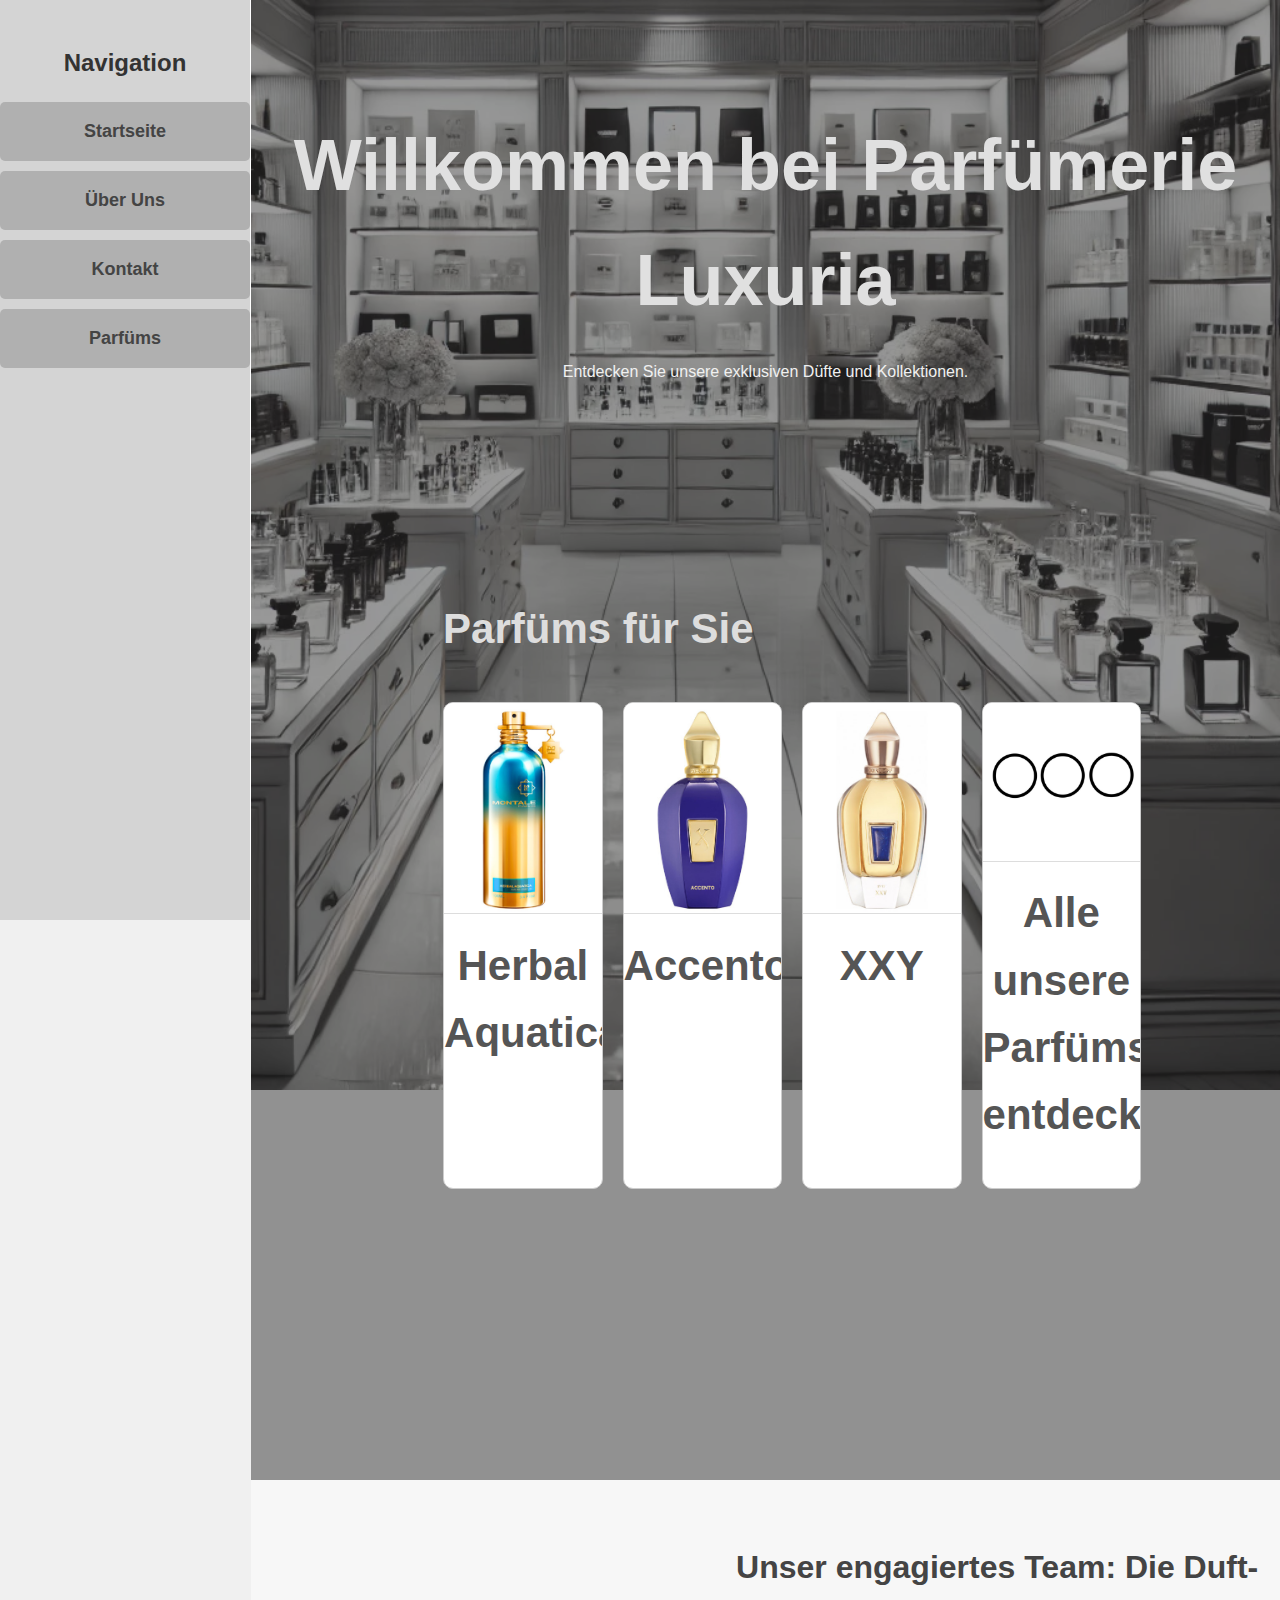
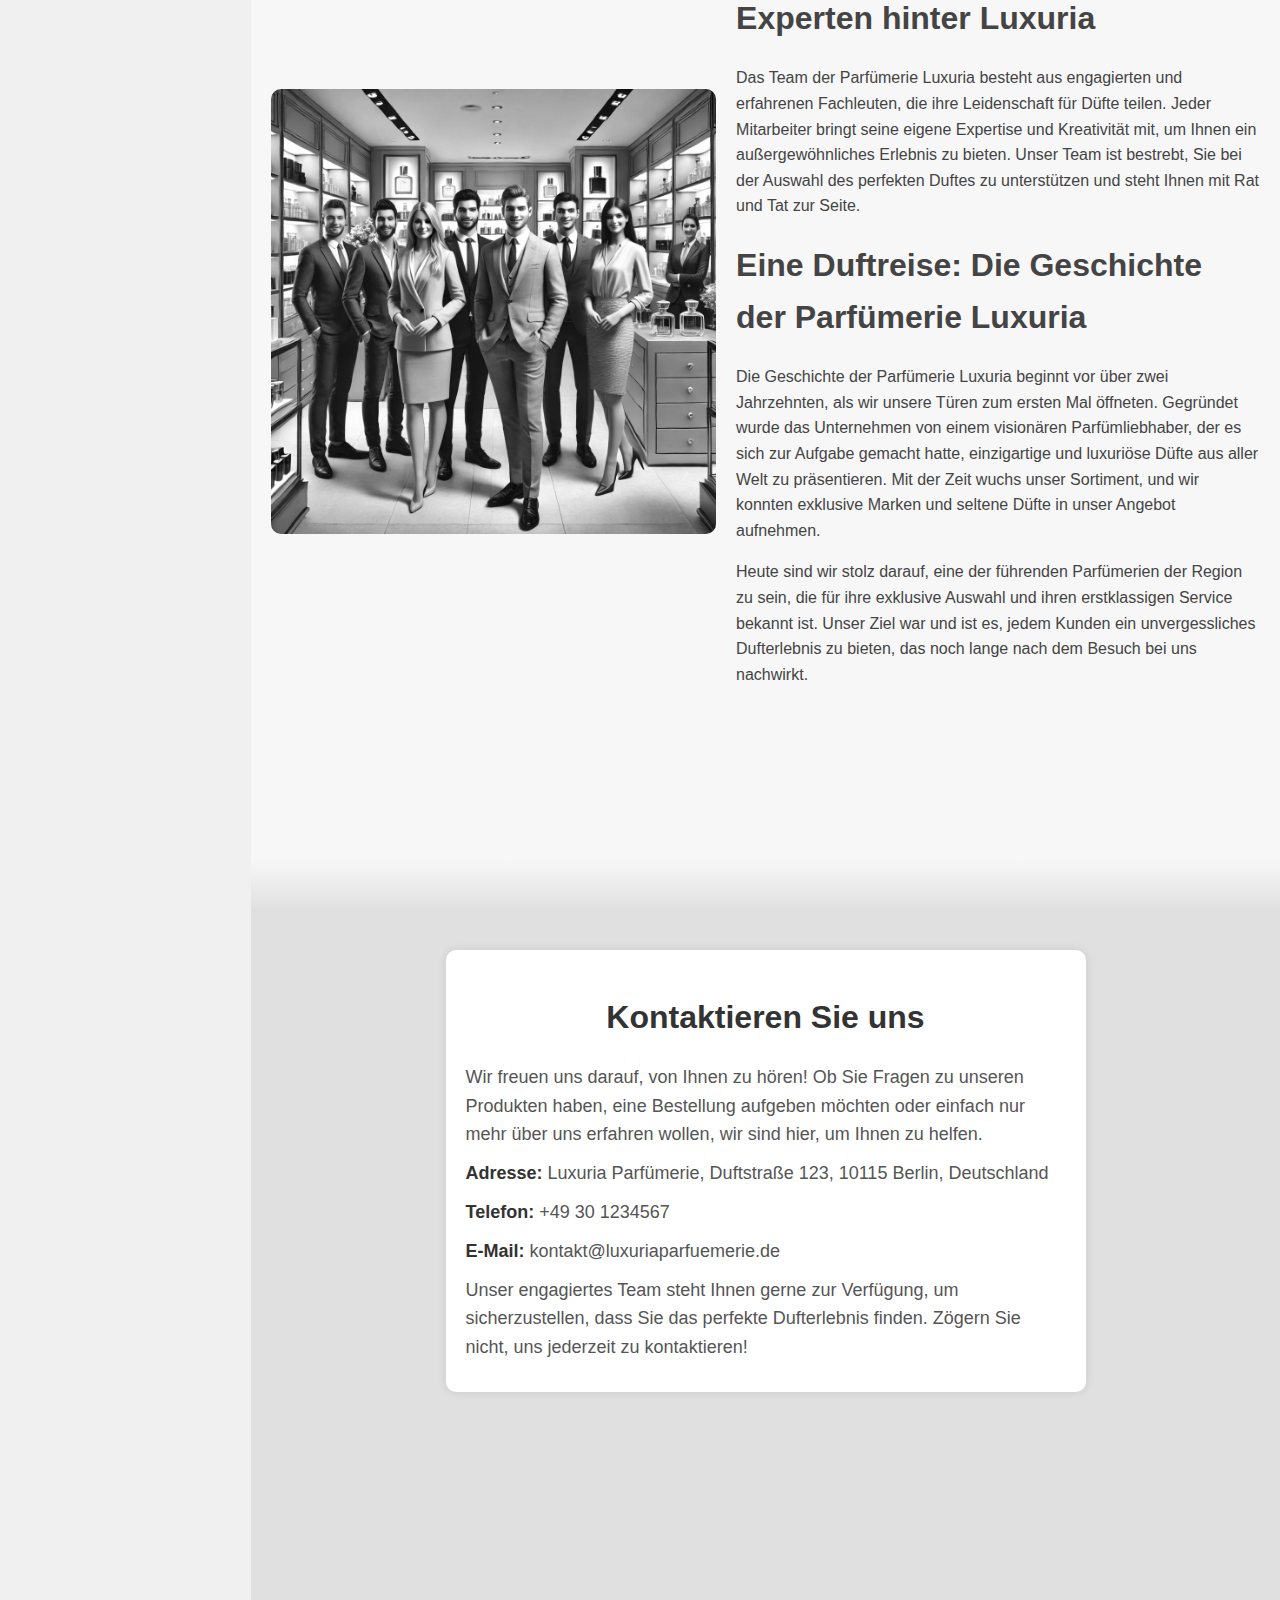
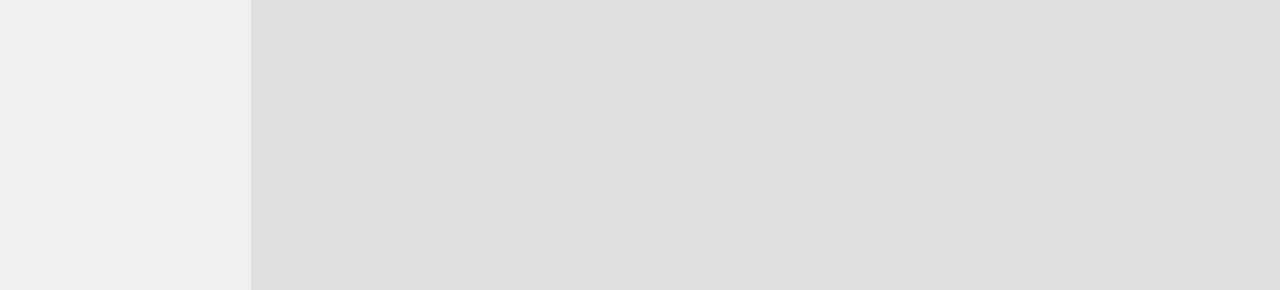
<file: index.html>
<!DOCTYPE html>
<html lang="de">
<head>
    <meta charset="UTF-8">
    <meta name="viewport" content="width=device-width, initial-scale=1.0">
    <title>Startseite - Parfümerie Luxuria</title>
    <style>
        body {
            font-family: Arial, sans-serif;
            margin: 0;
            padding: 0;
            background-color: #f0f0f0;
            color: #333;
            line-height: 1.6;
            overflow-x: hidden;
        }

        .sidebar {
            width: 250px;
            background-color: #d4d4d4;
            padding-top: 20px;
            position: fixed;
            height: 100vh;
            overflow-y: auto;
            z-index: 2;
            border-right: 1px solid #fff; /* Weiße Linie rechts von der Seitenleiste */
        }

        .sidebar h3 {
            text-align: center;
            margin-bottom: 20px;
            font-size: 24px;
            color: #333;
            cursor: pointer;
        }

        .sidebar ul {
            list-style-type: none;
            padding: 0;
        }

        .sidebar ul li {
            margin: 10px 0;
        }

        .sidebar ul li a {
            text-decoration: none;
            color: #444;
            padding: 15px 20px;
            font-size: 18px;
            display: block;
            transition: background-color 0.3s ease;
            text-align: center;
            background-color: #b0b0b0;
            border-radius: 5px;
            font-weight: bold;
        }

        .sidebar ul li a:hover {
            background-color: #999;
        }

        .sidebar ul li a.sub-category {
            font-weight: normal;
        }

        .brands-list {
            display: none;
            padding-left: 10px;
        }

        .brands-list.active {
            display: block;
        }

        .brands-list li a {
            padding: 10px 15px;
            font-size: 16px;
            background-color: #c0c0c0;
            border-radius: 3px;
            font-weight: normal;
        }

        .brands-list li a:hover {
            background-color: #aaa;
        }

        .section {
            padding: 60px 20px;
            min-height: 100vh;
            margin-left: 251px; /* Anpassung, um die weiße Linie korrekt anzuzeigen */
            background-color: transparent;
            color: #333;
        }

        #startseite {
            position: relative;
            background: url('A_realistic_stock-image_style_interior_of_a_perfum.png') no-repeat center center fixed;
            background-size: cover;
            color: #fff;
            min-height: 100vh;
        }

        #startseite::before {
            content: "";
            position: absolute;
            top: 0;
            left: 0;
            right: 0;
            bottom: 0;
            background: rgba(50, 50, 50, 0.5);
            z-index: 1;
        }

        #startseite .content {
            position: relative;
            z-index: 2;
            color: #f0f0f0;
            text-align: center;
        }

        #startseite h1 {
            font-size: 72px;
            margin-bottom: 20px;
            color: #e0e0e0;
        }

        #parfuems-fuer-sie {
            background-color: transparent;
            padding: 60px 20px;
            text-align: left;
            position: relative;
            z-index: 3;
            top: 100px;
            left: -10%;
        }

        #parfuems-fuer-sie h2 {
            font-size: 42px;
            margin-bottom: 40px;
            color: #ddd;
        }

        .product-list {
            display: flex;
            justify-content: flex-start;
            gap: 20px;
        }

        .product-item {
            width: 300px;
            border: 1px solid #ccc;
            border-radius: 10px;
            overflow: hidden;
            background-color: #fff;
            text-align: center;
            cursor: pointer;
            transition: transform 0.3s ease;
        }

        .product-item:hover {
            transform: translateY(-5px);
        }

        .product-item img {
            width: 100%;
            height: auto;
            border-bottom: 1px solid #ddd;
        }

        .product-item h2 {
            font-size: 24px;
            margin: 10px 0;
            color: #555 !important;
        }

        #ueber-uns {
            background-color: #f7f7f7;
            color: #444;
            padding: 40px 20px;
        }

        #ueber-uns .content {
            display: flex;
            flex-wrap: wrap;
            align-items: center;
        }

        #ueber-uns .content img {
            max-width: 45%;
            height: auto;
            margin-right: 20px;
            border-radius: 10px;
            filter: grayscale(100%);
        }

        #ueber-uns .text-content {
            flex: 1;
        }

        #gradient-transition {
            background: linear-gradient(to bottom, #f7f7f7 0%, #e0e0e0 100%); /* Gradient von Weiß zu Hellgrau */
            padding: 0;
            margin: 0;
            margin-left: 251px; /* Sorgt dafür, dass der Gradient nicht über die Linie geht */
            height: 50px; /* Höhe des Gradientenübergangs */
        }

        #kontakt {
            background-color: #e0e0e0; /* Hellgrauer Hintergrund für die Kontaktseite */
            color: #444;
            padding: 40px 20px;
        }

        .contact-info {
            max-width: 600px;
            margin: 0 auto;
            background-color: #fff;
            padding: 20px;
            border-radius: 10px;
            box-shadow: 0 0 10px rgba(0, 0, 0, 0.1);
        }

        .contact-info h1 {
            text-align: center;
            margin-bottom: 20px;
            color: #333;
        }

        .contact-info p {
            font-size: 18px;
            margin: 10px 0;
            color: #555;
        }

        .contact-info p strong {
            color: #333;
        }

        @media (max-width: 768px) {
            .sidebar {
                transform: translateX(-260px);
                z-index: 3;
            }

            .sidebar.active {
                transform: translateX(0);
            }

            .content {
                margin-left: 0;
                padding-top: 60px;
            }

            #ueber-uns .content {
                flex-direction: column;
                align-items: flex-start;
            }

            #ueber-uns .content img {
                margin-right: 0;
                margin-bottom: 20px;
                max-width: 100%;
            }

            #gradient-transition {
                margin-left: 0;
            }
        }
    </style>
</head>
<body>

    <div class="sidebar" id="sidebar">
        <h3>Navigation</h3>
        <ul>
            <li><a href="#startseite">Startseite</a></li>
            <li><a href="#ueber-uns">Über Uns</a></li>
            <li><a href="#kontakt">Kontakt</a></li>
            <li><a href="javascript:void(0)" onclick="toggleBrands()" class="main-category">Parfüms</a></li>
            <ul class="brands-list" id="brandsList">
                <li><a href="all-products.html" class="sub-category">Alle Parfüms</a></li>
                <li><a href="products-parfumsdemarley.html" class="sub-category">Parfums De Marley</a></li>
                <li><a href="products-xerjoff.html" class="sub-category">Xerjoff</a></li>
                <li><a href="products-initio.html" class="sub-category">Initio</a></li>
                <li><a href="products-montale.html" class="sub-category">Montale</a></li>
                <li><a href="products-mancera.html" class="sub-category">Mancera</a></li>
                <li><a href="products-nishane.html" class="sub-category">Nishane</a></li>
            </ul>
        </ul>
    </div>

    <div class="section" id="startseite">
        <div class="content">
            <h1>Willkommen bei Parfümerie Luxuria</h1>
            <p>Entdecken Sie unsere exklusiven Düfte und Kollektionen.</p>
        </div>
        <div class="section" id="parfuems-fuer-sie">
            <h2>Parfüms für Sie</h2>
            <div class="product-list" id="randomProducts">
                <!-- Hier werden zufällige Produkte eingefügt -->
            </div>
        </div>
    </div>

    <div class="section" id="ueber-uns">
        <div class="content">
            <img src="A_monochrome,_realistic_image_of_a_perfume_shop_te.png" alt="Parfümerieteam">
            <div class="text-content">
                <h1>Unser engagiertes Team: Die Duft-Experten hinter Luxuria</h1>
                <p>Das Team der Parfümerie Luxuria besteht aus engagierten und erfahrenen Fachleuten, die ihre Leidenschaft für Düfte teilen. Jeder Mitarbeiter bringt seine eigene Expertise und Kreativität mit, um Ihnen ein außergewöhnliches Erlebnis zu bieten. Unser Team ist bestrebt, Sie bei der Auswahl des perfekten Duftes zu unterstützen und steht Ihnen mit Rat und Tat zur Seite.</p>
                
                <h1>Eine Duftreise: Die Geschichte der Parfümerie Luxuria</h1>
                <p>Die Geschichte der Parfümerie Luxuria beginnt vor über zwei Jahrzehnten, als wir unsere Türen zum ersten Mal öffneten. Gegründet wurde das Unternehmen von einem visionären Parfümliebhaber, der es sich zur Aufgabe gemacht hatte, einzigartige und luxuriöse Düfte aus aller Welt zu präsentieren. Mit der Zeit wuchs unser Sortiment, und wir konnten exklusive Marken und seltene Düfte in unser Angebot aufnehmen.</p>
                <p>Heute sind wir stolz darauf, eine der führenden Parfümerien der Region zu sein, die für ihre exklusive Auswahl und ihren erstklassigen Service bekannt ist. Unser Ziel war und ist es, jedem Kunden ein unvergessliches Dufterlebnis zu bieten, das noch lange nach dem Besuch bei uns nachwirkt.</p>
            </div>
        </div>
    </div>

    <!-- Übergangsbereich zwischen Über Uns und Kontakt -->
    <div id="gradient-transition"></div>

    <div class="section" id="kontakt">
        <div class="content">
            <div class="contact-info">
                <h1>Kontaktieren Sie uns</h1>
                <p>Wir freuen uns darauf, von Ihnen zu hören! Ob Sie Fragen zu unseren Produkten haben, eine Bestellung aufgeben möchten oder einfach nur mehr über uns erfahren wollen, wir sind hier, um Ihnen zu helfen.</p>
                <p><strong>Adresse:</strong> Luxuria Parfümerie, Duftstraße 123, 10115 Berlin, Deutschland</p>
                <p><strong>Telefon:</strong> +49 30 1234567</p>
                <p><strong>E-Mail:</strong> kontakt@luxuriaparfuemerie.de</p>
                <p>Unser engagiertes Team steht Ihnen gerne zur Verfügung, um sicherzustellen, dass Sie das perfekte Dufterlebnis finden. Zögern Sie nicht, uns jederzeit zu kontaktieren!</p>
            </div>
        </div>
    </div>

    <script>
        function toggleBrands() {
            const brandsList = document.getElementById('brandsList');
            brandsList.classList.toggle('active');
        }

        // Zufällige Produkte für "Parfüms für Sie" auswählen
        const products = [
            { name: "Layton", img: "LAYTON.jpg" },
            { name: "Infinity", img: "INFINITY.jpg" },
            { name: "Side Effect", img: "SIDE_EFFECT.jpg" },
            { name: "Starry Night", img: "STARRY_NIGHT.jpg" },
            { name: "Absolute Aphrodisiac", img: "ABSOLUTE_APHRODISIAC.jpg" },
            { name: "Greenley", img: "GREENLEY.jpg" },
            { name: "Naxos", img: "NAXOS.jpg" },
            { name: "Accento", img: "ACCENTO.jpg" },
            { name: "XXY", img: "XXY.jpg" },
            { name: "Herbal Aquatica", img: "HERBAL_AQUATICA.jpg" }
        ];

        function getRandomProducts(count) {
            const shuffled = products.sort(() => 0.5 - Math.random());
            return shuffled.slice(0, count);
        }

        function displayRandomProducts() {
            const randomProducts = getRandomProducts(3);
            const container = document.getElementById('randomProducts');
            randomProducts.forEach(product => {
                const productItem = document.createElement('div');
                productItem.classList.add('product-item');
                
                productItem.innerHTML = `
                    <img src="${product.img}" alt="${product.name}">
                    <h2>${product.name}</h2>
                `;
                
                container.appendChild(productItem);
            });

            // Fügen Sie das vierte Fenster hinzu
            const discoverAllItem = document.createElement('div');
            discoverAllItem.classList.add('product-item');
            discoverAllItem.innerHTML = `
                <img src="MORE.jpg" alt="Alle unsere Parfüms entdecken">
                <h2>Alle unsere Parfüms entdecken</h2>
            `;
            discoverAllItem.onclick = () => {
                window.location.href = "all-products.html";
            };
            container.appendChild(discoverAllItem);
        }

        // Beim Laden der Seite zufällige Produkte anzeigen
        window.onload = displayRandomProducts;
    </script>

</body>
</html>
</file>
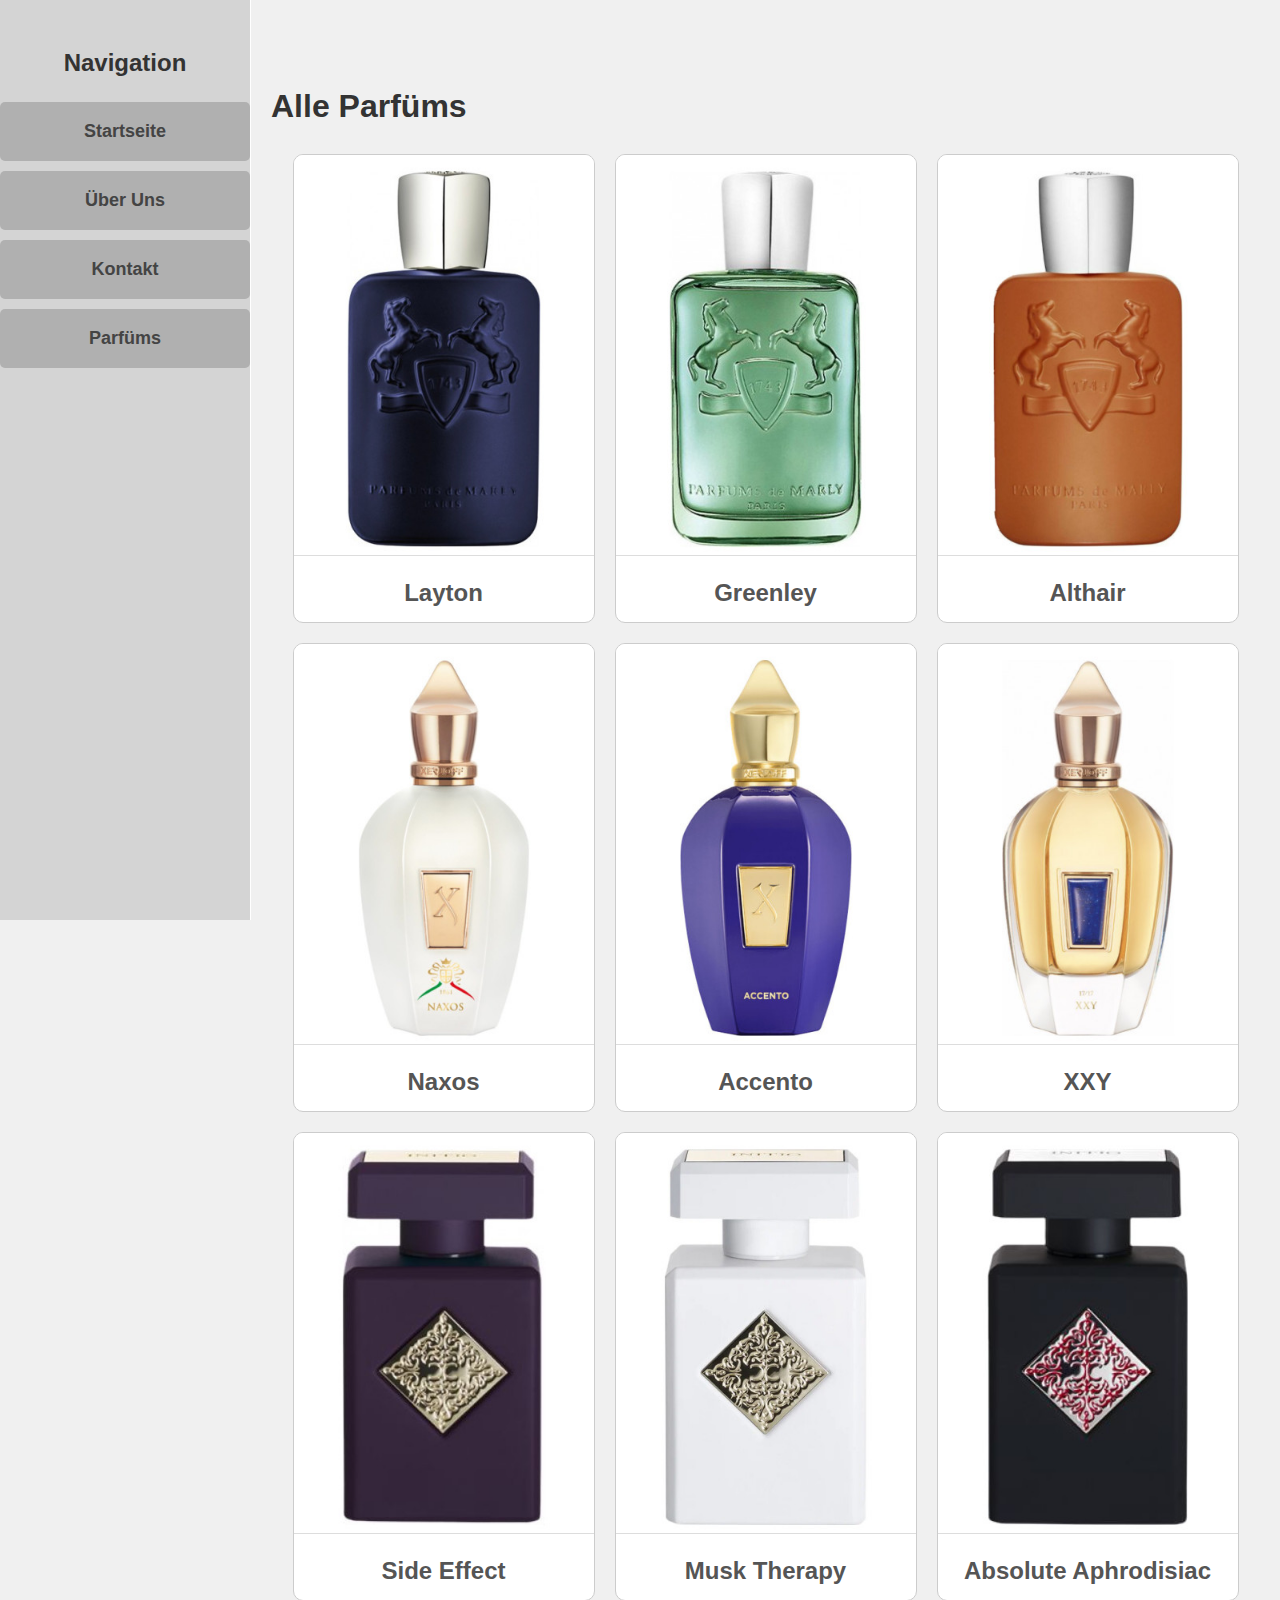
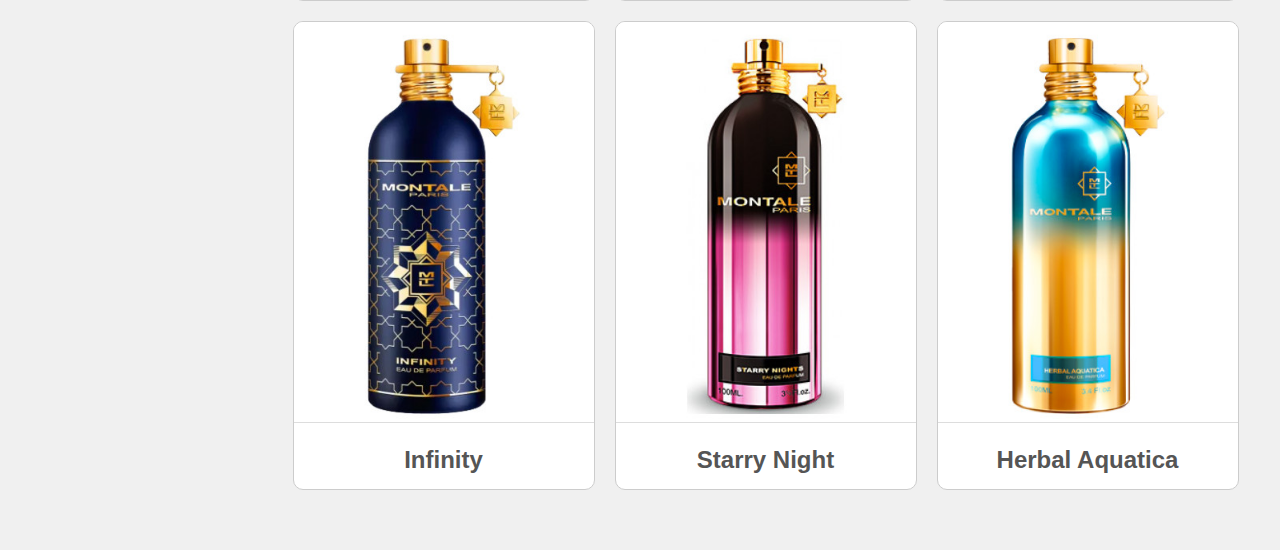
<file: all-products.html>
<!DOCTYPE html>
<html lang="de">
<head>
    <meta charset="UTF-8">
    <meta name="viewport" content="width=device-width, initial-scale=1.0">
    <title>Alle Parfüms - Parfümerie Luxuria</title>
    <style>
        body {
            font-family: Arial, sans-serif;
            margin: 0;
            padding: 0;
            background-color: #f0f0f0;
            color: #333;
            line-height: 1.6;
            overflow-x: hidden;
        }

        .sidebar {
            width: 250px;
            background-color: #d4d4d4;
            padding-top: 20px;
            position: fixed;
            height: 100vh;
            overflow-y: auto;
            z-index: 2;
            border-right: 1px solid #fff; /* Weiße Linie rechts von der Seitenleiste */
        }

        .sidebar h3 {
            text-align: center;
            margin-bottom: 20px;
            font-size: 24px;
            color: #333;
            cursor: pointer;
        }

        .sidebar ul {
            list-style-type: none;
            padding: 0;
        }

        .sidebar ul li {
            margin: 10px 0;
        }

        .sidebar ul li a {
            text-decoration: none;
            color: #444;
            padding: 15px 20px;
            font-size: 18px;
            display: block;
            transition: background-color 0.3s ease;
            text-align: center;
            background-color: #b0b0b0;
            border-radius: 5px;
            font-weight: bold;
        }

        .sidebar ul li a:hover {
            background-color: #999;
        }

        .sidebar ul li a.sub-category {
            font-weight: normal;
        }

        .brands-list {
            display: none;
            padding-left: 10px;
        }

        .brands-list.active {
            display: block;
        }

        .brands-list li a {
            padding: 10px 15px;
            font-size: 16px;
            background-color: #c0c0c0;
            border-radius: 3px;
            font-weight: normal;
        }

        .brands-list li a:hover {
            background-color: #aaa;
        }

        .section {
            padding: 60px 20px;
            min-height: 100vh;
            margin-left: 251px; /* Anpassung, um die weiße Linie korrekt anzuzeigen */
            background-color: transparent;
            color: #333;
        }

        .product-list {
            display: flex;
            flex-wrap: wrap;
            gap: 20px;
            justify-content: center;
        }

        .product-item {
            width: 300px;
            border: 1px solid #ccc;
            border-radius: 10px;
            overflow: hidden;
            background-color: #fff;
            text-align: center;
            cursor: pointer;
            transition: transform 0.3s ease;
        }

        .product-item:hover {
            transform: translateY(-5px);
        }

        .product-item img {
            width: 100%;
            height: auto;
            border-bottom: 1px solid #ddd;
        }

        .product-item h2 {
            font-size: 24px;
            margin: 10px 0;
            color: #555 !important;
        }

        @media (max-width: 768px) {
            .sidebar {
                transform: translateX(-260px);
                z-index: 3;
            }

            .sidebar.active {
                transform: translateX(0);
            }

            .section {
                margin-left: 0;
                padding-top: 60px;
            }

            .product-list {
                flex-direction: column;
                align-items: center;
            }
        }
    </style>
</head>
<body>

    <div class="sidebar" id="sidebar">
        <h3>Navigation</h3>
        <ul>
            <li><a href="index.html">Startseite</a></li>
            <li><a href="index.html#ueber-uns">Über Uns</a></li>
            <li><a href="index.html#kontakt">Kontakt</a></li>
            <li><a href="javascript:void(0)" onclick="toggleBrands()" class="main-category">Parfüms</a></li>
            <ul class="brands-list" id="brandsList">
                <li><a href="all-products.html" class="sub-category">Alle Parfüms</a></li>
                <li><a href="products-parfumsdemarley.html" class="sub-category">Parfums De Marley</a></li>
                <li><a href="products-xerjoff.html" class="sub-category">Xerjoff</a></li>
                <li><a href="products-initio.html" class="sub-category">Initio</a></li>
                <li><a href="products-montale.html" class="sub-category">Montale</a></li>
                <li><a href="products-mancera.html" class="sub-category">Mancera</a></li>
                <li><a href="products-nishane.html" class="sub-category">Nishane</a></li>
            </ul>
        </ul>
    </div>

    <div class="section">
        <h1>Alle Parfüms</h1>
        <div class="product-list">
            <div class="product-item">
                <img src="LAYTON.jpg" alt="Layton">
                <h2>Layton</h2>
            </div>
            <div class="product-item">
                <img src="GREENLEY.jpg" alt="Greenley">
                <h2>Greenley</h2>
            </div>
            <div class="product-item">
                <img src="ALTHAIR.jpg" alt="Althair">
                <h2>Althair</h2>
            </div>
            <div class="product-item">
                <img src="NAXOS.jpg" alt="Naxos">
                <h2>Naxos</h2>
            </div>
            <div class="product-item">
                <img src="ACCENTO.jpg" alt="Accento">
                <h2>Accento</h2>
            </div>
            <div class="product-item">
                <img src="XXY.jpg" alt="XXY">
                <h2>XXY</h2>
            </div>
            <div class="product-item">
                <img src="SIDE_EFFECT.jpg" alt="Side Effect">
                <h2>Side Effect</h2>
            </div>
            <div class="product-item">
                <img src="MUSK_THERAPY.jpg" alt="Musk Therapy">
                <h2>Musk Therapy</h2>
            </div>
            <div class="product-item">
                <img src="ABSOLUTE_APHRODISIAC.jpg" alt="Absolute Aphrodisiac">
                <h2>Absolute Aphrodisiac</h2>
            </div>
            <div class="product-item">
                <img src="INFINITY.jpg" alt="Infinity">
                <h2>Infinity</h2>
            </div>
            <div class="product-item">
                <img src="STARRY_NIGHT.jpg" alt="Starry Night">
                <h2>Starry Night</h2>
            </div>
            <div class="product-item">
                <img src="HERBAL_AQUATICA.jpg" alt="Herbal Aquatica">
                <h2>Herbal Aquatica</h2>
            </div>
        </div>
    </div>

    <script>
        function toggleBrands() {
            const brandsList = document.getElementById('brandsList');
            brandsList.classList.toggle('active');
        }
    </script>

</body>
</html>
</file>
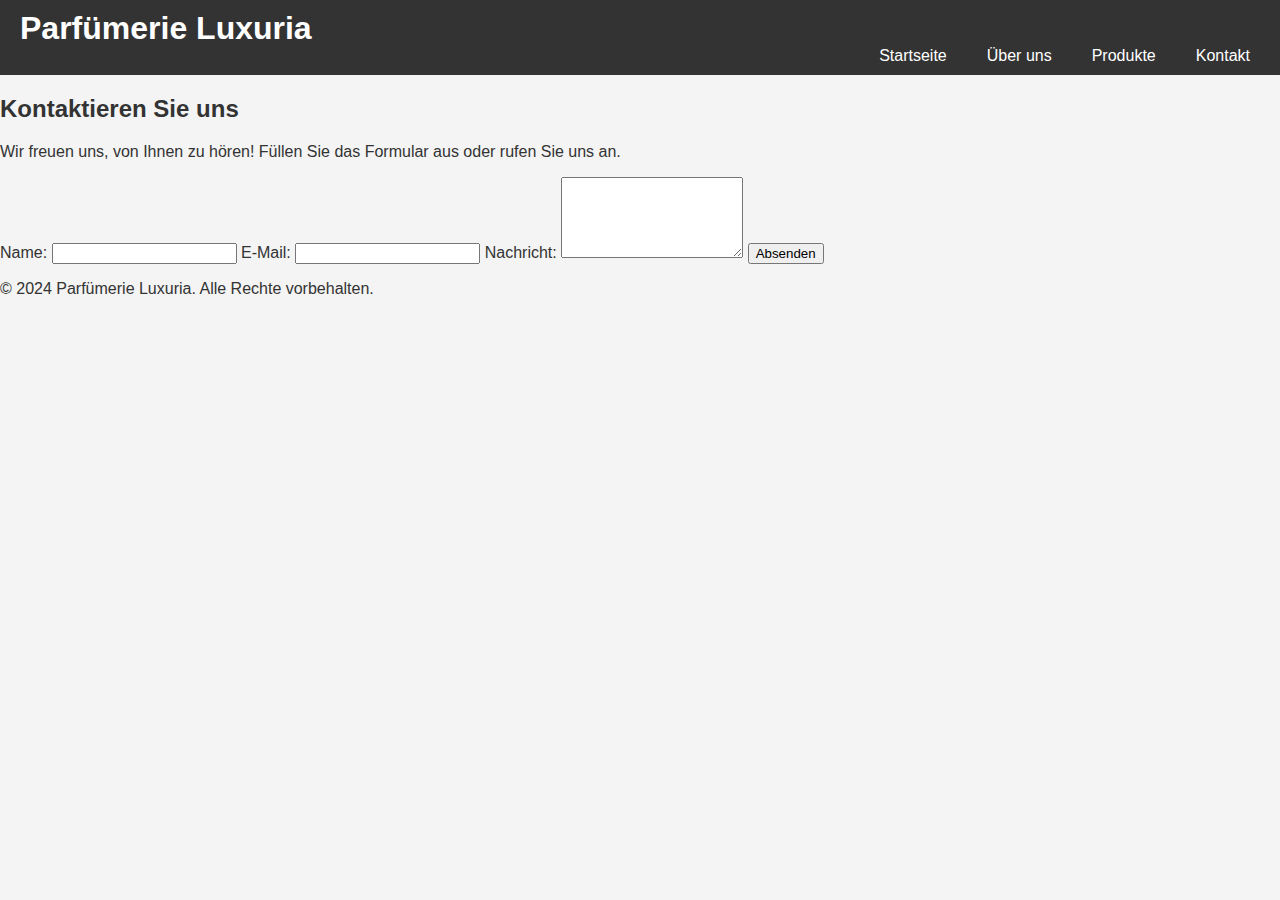
<file: contact.html>
<!DOCTYPE html>
<html lang="de">
<head>
    <meta charset="UTF-8">
    <meta name="viewport" content="width=device-width, initial-scale=1.0">
    <title>Kontakt - Parfümerie Luxuria</title>
    <link rel="stylesheet" href="styles.css">
</head>
<body>
    <header>
        <div class="logo">
            <h1>Parfümerie Luxuria</h1>
        </div>
        <nav>
            <ul>
                <li><a href="index.html">Startseite</a></li>
                <li><a href="about.html">Über uns</a></li>
                <li><a href="products.html">Produkte</a></li>
                <li><a href="contact.html">Kontakt</a></li>
            </ul>
        </nav>
    </header>

    <main>
        <section class="contact">
            <h2>Kontaktieren Sie uns</h2>
            <p>Wir freuen uns, von Ihnen zu hören! Füllen Sie das Formular aus oder rufen Sie uns an.</p>
            <form action="submit_form.php" method="post">
                <label for="name">Name:</label>
                <input type="text" id="name" name="name" required>

                <label for="email">E-Mail:</label>
                <input type="email" id="email" name="email" required>

                <label for="message">Nachricht:</label>
                <textarea id="message" name="message" rows="5" required></textarea>

                <button type="submit">Absenden</button>
            </form>
        </section>
    </main>

    <footer>
        <p>&copy; 2024 Parfümerie Luxuria. Alle Rechte vorbehalten.</p>
    </footer>
</body>
</html>
</file>
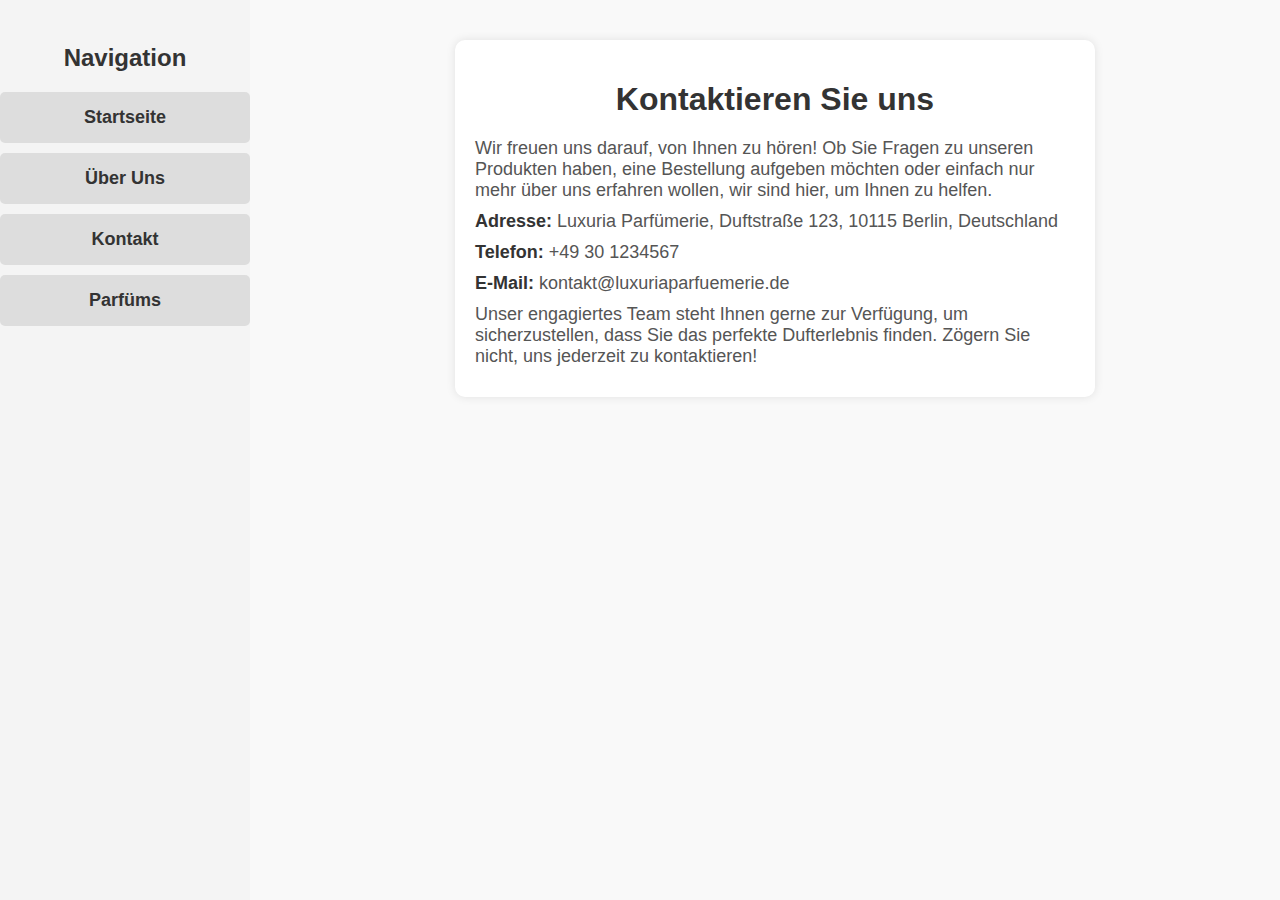
<file: kontakt.html>
<!DOCTYPE html>
<html lang="de">
<head>
    <meta charset="UTF-8">
    <meta name="viewport" content="width=device-width, initial-scale=1.0">
    <title>Kontakt - Parfümerie Luxuria</title>
    <style>
        body {
            font-family: Arial, sans-serif;
            margin: 0;
            padding: 0;
            background-color: #f9f9f9;
            color: #333;
        }
        .sidebar {
            width: 250px;
            background-color: #f4f4f4;
            padding-top: 20px;
            position: fixed;
            height: 100vh;
            overflow-y: auto;
            z-index: 2;
        }
        .sidebar h3 {
            text-align: center;
            margin-bottom: 20px;
            font-size: 24px;
            color: #333;
            cursor: pointer;
        }
        .sidebar ul {
            list-style-type: none;
            padding: 0;
        }
        .sidebar ul li {
            margin: 10px 0;
        }
        .sidebar ul li a {
            text-decoration: none;
            color: #333;
            padding: 15px 20px;
            font-size: 18px;
            display: block;
            transition: background-color 0.3s ease;
            text-align: center;
            background-color: #ddd;
            border-radius: 5px;
            font-weight: bold;
        }
        .sidebar ul li a:hover {
            background-color: #ccc;
        }
        .sidebar ul li a.sub-category {
            font-weight: normal;
        }
        .brands-list {
            display: none;
            padding-left: 10px;
        }
        .brands-list.active {
            display: block;
        }
        .brands-list li a {
            padding: 10px 15px;
            font-size: 16px;
            background-color: #eaeaea;
            border-radius: 3px;
            font-weight: normal;
        }
        .brands-list li a:hover {
            background-color: #d4d4d4;
        }
        .content {
            margin-left: 270px;
            padding: 40px;
        }
        .contact-info {
            max-width: 600px;
            margin: 0 auto;
            background-color: #fff;
            padding: 20px;
            border-radius: 10px;
            box-shadow: 0 0 10px rgba(0, 0, 0, 0.1);
        }
        .contact-info h1 {
            text-align: center;
            margin-bottom: 20px;
        }
        .contact-info p {
            font-size: 18px;
            margin: 10px 0;
            color: #555;
        }
        .contact-info p strong {
            color: #333;
        }
        @media (max-width: 768px) {
            .sidebar {
                transform: translateX(-260px);
                z-index: 3;
            }
            .sidebar.active {
                transform: translateX(0);
            }
            .content {
                margin-left: 0;
                padding-top: 60px;
            }
        }
    </style>
</head>
<body>

    <div class="sidebar" id="sidebar">
        <h3>Navigation</h3>
        <ul>
            <li><a href="index.html">Startseite</a></li>
            <li><a href="index.html#ueber-uns">Über Uns</a></li>
            <li><a href="index.html#kontakt">Kontakt</a></li>
            <li><a href="javascript:void(0)" onclick="toggleBrands()" class="main-category">Parfüms</a></li>
            <ul class="brands-list" id="brandsList">
                <li><a href="all-products.html" class="sub-category">Alle Parfüms</a></li>
                <li><a href="products-parfumsdemarley.html" class="sub-category">Parfums De Marley</a></li>
                <li><a href="products-xerjoff.html" class="sub-category">Xerjoff</a></li>
                <li><a href="products-initio.html" class="sub-category">Initio</a></li>
                <li><a href="products-montale.html" class="sub-category">Montale</a></li>
                <li><a href="products-mancera.html" class="sub-category">Mancera</a></li>
                <li><a href="products-nishane.html" class="sub-category">Nishane</a></li>
            </ul>
        </ul>
    </div>

    <div class="content">
        <div class="contact-info">
            <h1>Kontaktieren Sie uns</h1>
            <p>Wir freuen uns darauf, von Ihnen zu hören! Ob Sie Fragen zu unseren Produkten haben, eine Bestellung aufgeben möchten oder einfach nur mehr über uns erfahren wollen, wir sind hier, um Ihnen zu helfen.</p>
            <p><strong>Adresse:</strong> Luxuria Parfümerie, Duftstraße 123, 10115 Berlin, Deutschland</p>
            <p><strong>Telefon:</strong> +49 30 1234567</p>
            <p><strong>E-Mail:</strong> kontakt@luxuriaparfuemerie.de</p>
            <p>Unser engagiertes Team steht Ihnen gerne zur Verfügung, um sicherzustellen, dass Sie das perfekte Dufterlebnis finden. Zögern Sie nicht, uns jederzeit zu kontaktieren!</p>
        </div>
    </div>

    <script>
        function toggleBrands() {
            const brandsList = document.getElementById('brandsList');
            brandsList.classList.toggle('active');
        }
    </script>

</body>
</html>
</file>
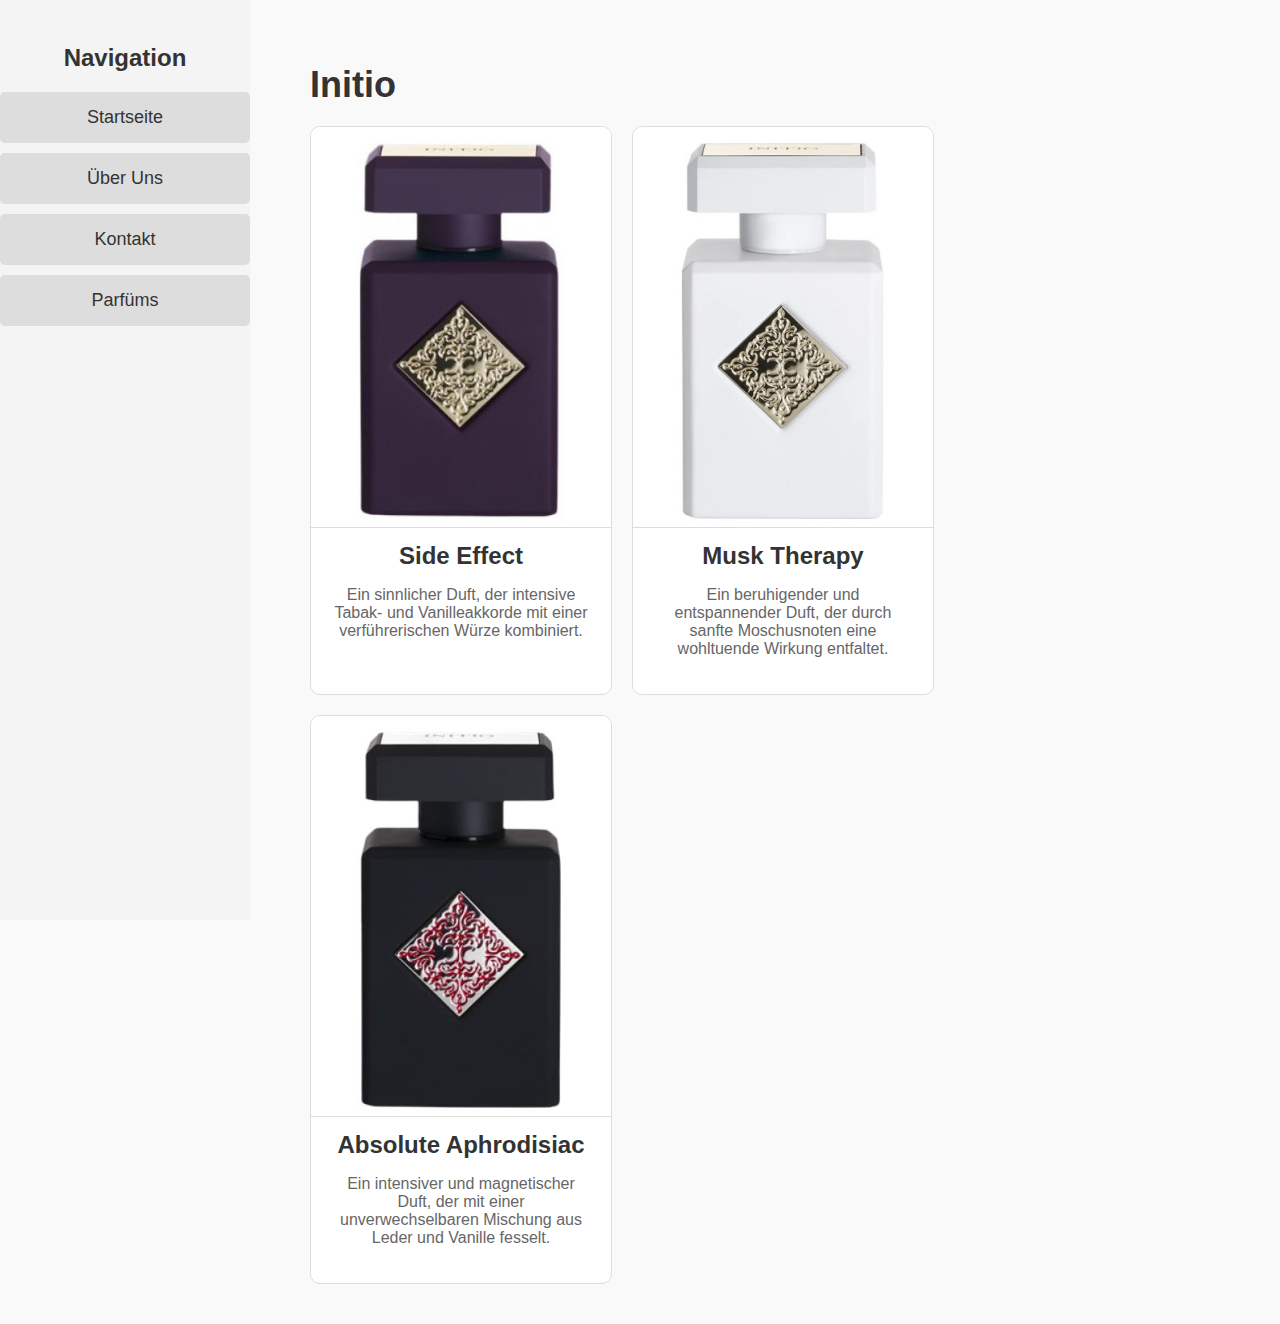
<file: products-initio.html>
<!DOCTYPE html>
<html lang="de">
<head>
    <meta charset="UTF-8">
    <meta name="viewport" content="width=device-width, initial-scale=1.0">
    <title>Initio - Parfümerie Luxuria</title>
    <style>
        body {
            font-family: Arial, sans-serif;
            margin: 0;
            padding: 0;
            background-color: #f9f9f9;
            color: #333;
            overflow-x: hidden;
        }

        .sidebar {
            width: 250px;
            background-color: #f4f4f4;
            padding-top: 20px;
            position: fixed;
            height: 100vh;
            overflow-y: auto;
            z-index: 2;
        }

        .sidebar h3 {
            text-align: center;
            margin-bottom: 20px;
            font-size: 24px;
            color: #333;
            cursor: pointer;
        }

        .sidebar ul {
            list-style-type: none;
            padding: 0;
        }

        .sidebar ul li {
            margin: 10px 0;
        }

        .sidebar ul li a {
            text-decoration: none;
            color: #333;
            padding: 15px 20px;
            font-size: 18px;
            display: block;
            transition: background-color 0.3s ease;
            text-align: center;
            background-color: #ddd;
            border-radius: 5px;
        }

        .sidebar ul li a:hover {
            background-color: #ccc;
        }

        .brands-list {
            display: none;
            padding-left: 20px;
        }

        .brands-list.active {
            display: block;
        }

        .content {
            margin-left: 270px;
            padding: 40px;
        }

        .content h1 {
            font-size: 36px;
            margin-bottom: 20px;
            color: #333;
        }

        .product-list {
            display: flex;
            flex-wrap: wrap;
            gap: 20px;
        }

        .product-item {
            width: 300px;
            border: 1px solid #ddd;
            border-radius: 10px;
            overflow: hidden;
            background-color: #fff;
            text-align: center;
        }

        .product-item img {
            width: 100%;
            height: auto;
            border-bottom: 1px solid #ddd;
        }

        .product-item h2 {
            font-size: 24px;
            margin: 10px 0;
        }

        .product-item p {
            padding: 0 20px 20px;
            font-size: 16px;
            color: #666;
        }
    </style>
</head>
<body>

    <div class="sidebar" id="sidebar">
        <h3>Navigation</h3>
        <ul>
            <li><a href="index.html">Startseite</a></li>
            <li><a href="ueber-uns.html">Über Uns</a></li>
            <li><a href="kontakt.html">Kontakt</a></li>
            <li><a href="javascript:void(0)" onclick="toggleBrands()">Parfüms</a></li>
            <ul class="brands-list" id="brandsList">
                <li><a href="products-parfumsdemarley.html">Parfums De Marley</a></li>
                <li><a href="products-xerjoff.html">Xerjoff</a></li>
                <li><a href="products-initio.html">Initio</a></li>
                <li><a href="products-montale.html">Montale</a></li>
                <li><a href="products-mancera.html">Mancera</a></li>
                <li><a href="products-nishane.html">Nishane</a></li>
            </ul>
        </ul>
    </div>

    <div class="content">
        <h1>Initio</h1>
        <div class="product-list">
            <div class="product-item">
                <img src="SIDE_EFFECT.jpg" alt="Side Effect">
                <h2>Side Effect</h2>
                <p>Ein sinnlicher Duft, der intensive Tabak- und Vanilleakkorde mit einer verführerischen Würze kombiniert.</p>
            </div>
            <div class="product-item">
                <img src="MUSK_THERAPY.jpg" alt="Musk Therapy">
                <h2>Musk Therapy</h2>
                <p>Ein beruhigender und entspannender Duft, der durch sanfte Moschusnoten eine wohltuende Wirkung entfaltet.</p>
            </div>
            <div class="product-item">
                <img src="ABSOLUTE_APHRODISIAC.jpg" alt="Absolute Aphrodisiac">
                <h2>Absolute Aphrodisiac</h2>
                <p>Ein intensiver und magnetischer Duft, der mit einer unverwechselbaren Mischung aus Leder und Vanille fesselt.</p>
            </div>
        </div>
    </div>

    <script>
        function toggleBrands() {
            const brandsList = document.getElementById('brandsList');
            brandsList.classList.toggle('active');
        }
    </script>

</body>
</html>
</file>
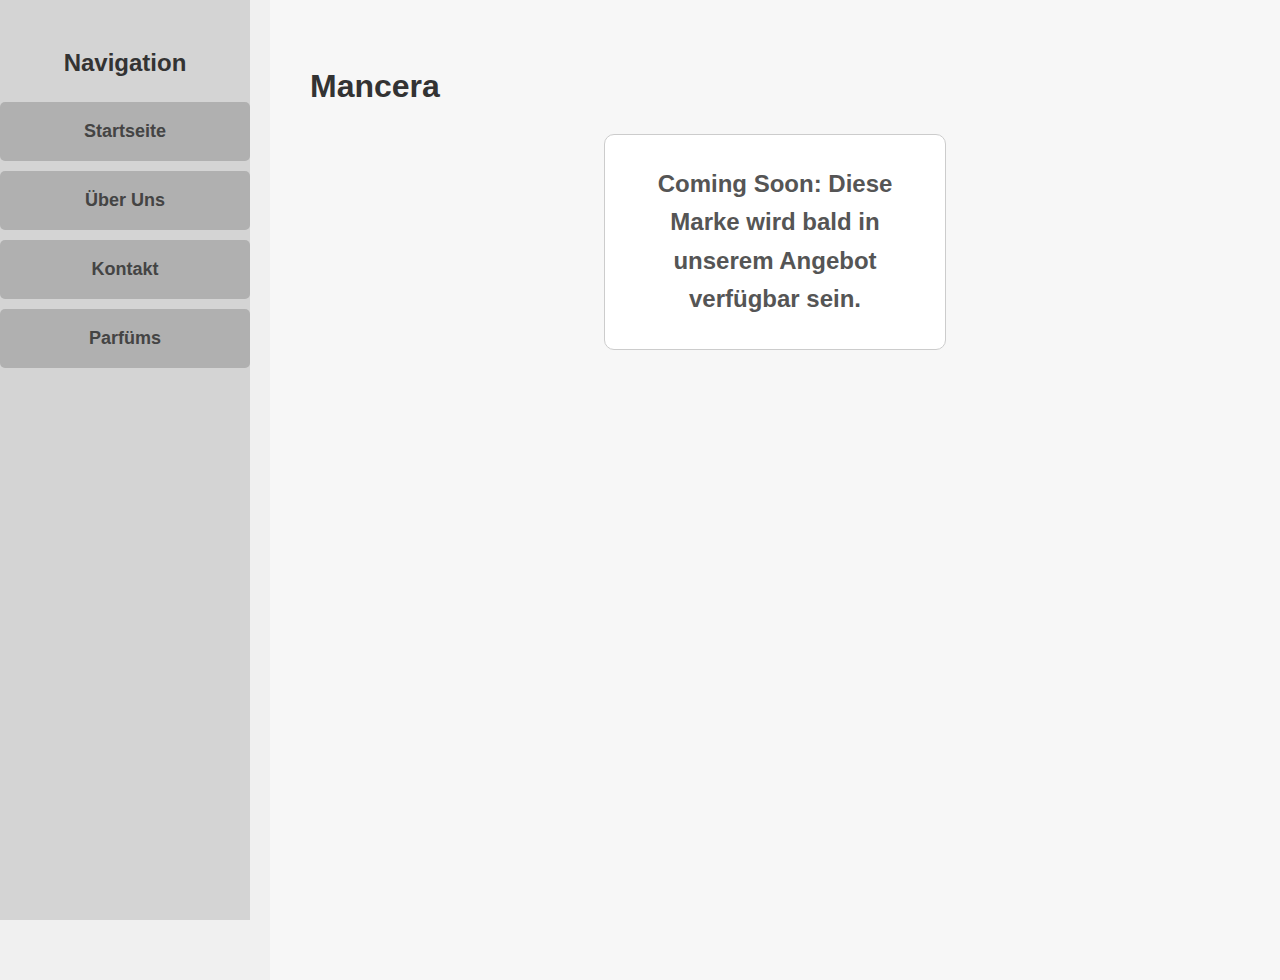
<file: products-mancera.html>
<!DOCTYPE html>
<html lang="de">
<head>
    <meta charset="UTF-8">
    <meta name="viewport" content="width=device-width, initial-scale=1.0">
    <title>Mancera - Parfümerie Luxuria</title>
    <style>
        body {
            font-family: Arial, sans-serif;
            margin: 0;
            padding: 0;
            background-color: #f0f0f0;
            color: #333;
            line-height: 1.6;
        }

        .sidebar {
            width: 250px;
            background-color: #d4d4d4;
            padding-top: 20px;
            position: fixed;
            height: 100vh;
            overflow-y: auto;
            z-index: 2;
        }

        .sidebar h3 {
            text-align: center;
            margin-bottom: 20px;
            font-size: 24px;
            color: #333;
            cursor: pointer;
        }

        .sidebar ul {
            list-style-type: none;
            padding: 0;
        }

        .sidebar ul li {
            margin: 10px 0;
        }

        .sidebar ul li a {
            text-decoration: none;
            color: #444;
            padding: 15px 20px;
            font-size: 18px;
            display: block;
            transition: background-color 0.3s ease;
            text-align: center;
            background-color: #b0b0b0;
            border-radius: 5px;
            font-weight: bold;
        }

        .sidebar ul li a:hover {
            background-color: #999;
        }

        .sidebar ul li a.sub-category {
            font-weight: normal;
        }

        .brands-list {
            display: none;
            padding-left: 10px;
        }

        .brands-list.active {
            display: block;
        }

        .brands-list li a {
            padding: 10px 15px;
            font-size: 16px;
            background-color: #c0c0c0;
            border-radius: 3px;
            font-weight: normal;
        }

        .brands-list li a:hover {
            background-color: #aaa;
        }

        .content {
            margin-left: 270px;
            padding: 40px;
            background-color: #f7f7f7;
            color: #333;
            min-height: 100vh;
        }

        .product-list {
            display: flex;
            flex-wrap: wrap;
            gap: 20px;
            justify-content: center;
        }

        .product-item {
            width: 300px;
            border: 1px solid #ccc;
            border-radius: 10px;
            overflow: hidden;
            background-color: #fff;
            text-align: center;
            padding: 20px;
        }

        .product-item h2 {
            font-size: 24px;
            margin: 10px 0;
            color: #555 !important;
        }

        @media (max-width: 768px) {
            .sidebar {
                transform: translateX(-260px);
                z-index: 3;
            }

            .sidebar.active {
                transform: translateX(0);
            }

            .content {
                margin-left: 0;
                padding-top: 60px;
            }

            .product-list {
                flex-direction: column;
                align-items: center;
            }
        }
    </style>
</head>
<body>

    <div class="sidebar" id="sidebar">
        <h3>Navigation</h3>
        <ul>
            <li><a href="index.html">Startseite</a></li>
            <li><a href="index.html#ueber-uns">Über Uns</a></li>
            <li><a href="index.html#kontakt">Kontakt</a></li>
            <li><a href="javascript:void(0)" onclick="toggleBrands()" class="main-category">Parfüms</a></li>
            <ul class="brands-list" id="brandsList">
                <li><a href="all-products.html" class="sub-category">Alle Parfüms</a></li>
                <li><a href="products-parfumsdemarley.html" class="sub-category">Parfums De Marley</a></li>
                <li><a href="products-xerjoff.html" class="sub-category">Xerjoff</a></li>
                <li><a href="products-initio.html" class="sub-category">Initio</a></li>
                <li><a href="products-montale.html" class="sub-category">Montale</a></li>
                <li><a href="products-mancera.html" class="sub-category">Mancera</a></li>
                <li><a href="products-nishane.html" class="sub-category">Nishane</a></li>
            </ul>
        </ul>
    </div>

    <div class="content">
        <h1>Mancera</h1>
        <div class="product-list">
            <div class="product-item">
                <h2>Coming Soon: Diese Marke wird bald in unserem Angebot verfügbar sein.</h2>
            </div>
        </div>
    </div>

    <script>
        function toggleBrands() {
            const brandsList = document.getElementById('brandsList');
            brandsList.classList.toggle('active');
        }
    </script>

</body>
</html>
</file>
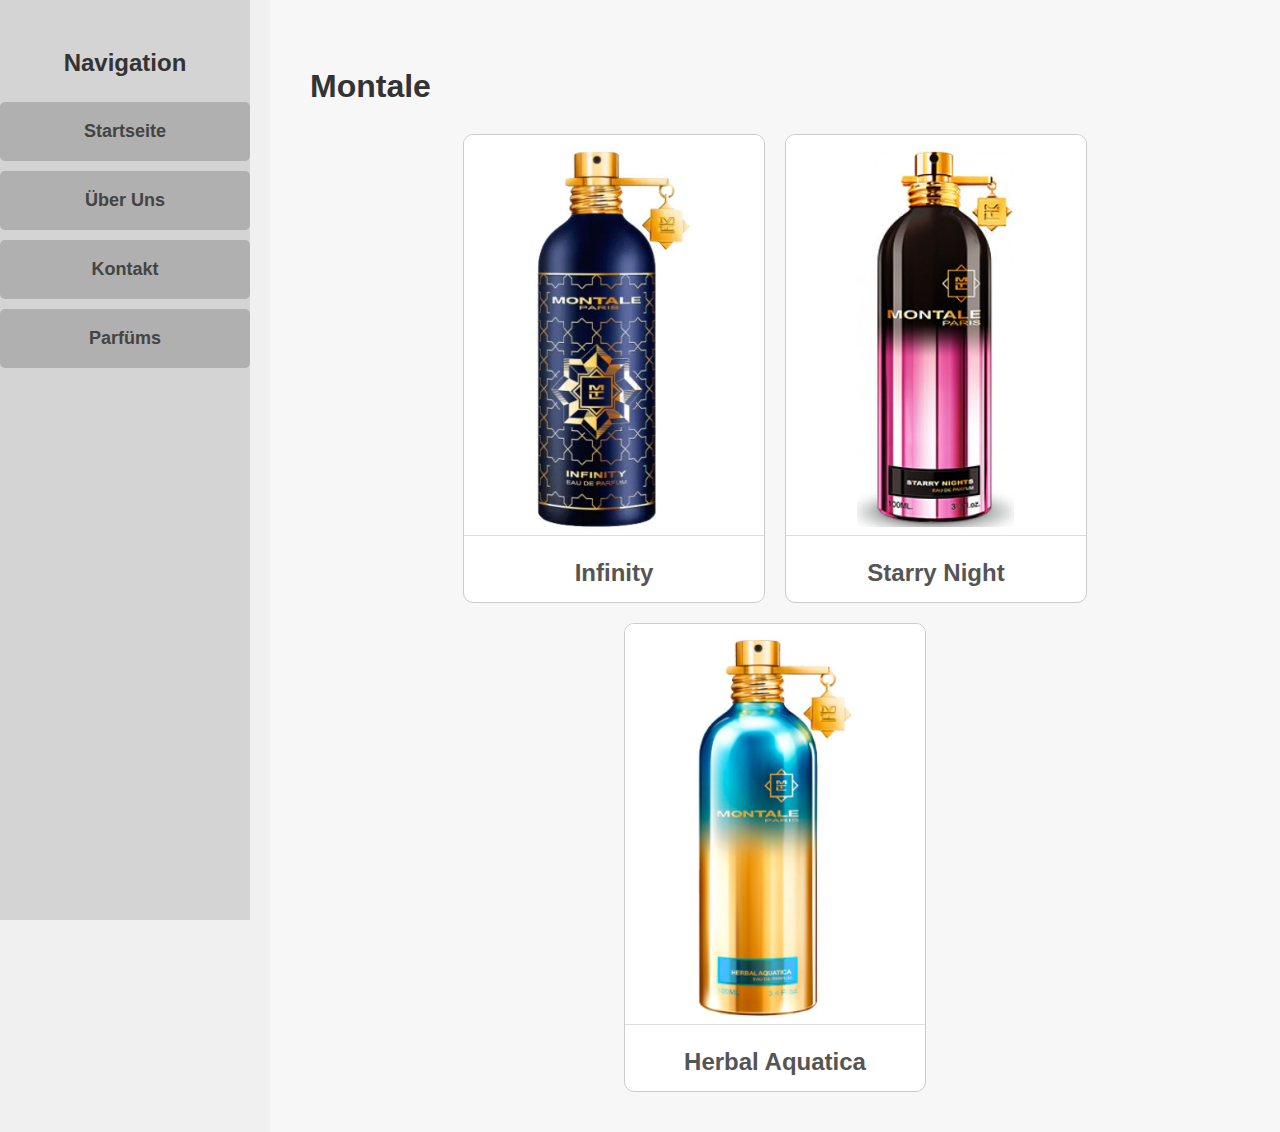
<file: products-montale.html>
<!DOCTYPE html>
<html lang="de">
<head>
    <meta charset="UTF-8">
    <meta name="viewport" content="width=device-width, initial-scale=1.0">
    <title>Montale - Parfümerie Luxuria</title>
    <style>
        body {
            font-family: Arial, sans-serif;
            margin: 0;
            padding: 0;
            background-color: #f0f0f0;
            color: #333;
            line-height: 1.6;
        }

        .sidebar {
            width: 250px;
            background-color: #d4d4d4;
            padding-top: 20px;
            position: fixed;
            height: 100vh;
            overflow-y: auto;
            z-index: 2;
        }

        .sidebar h3 {
            text-align: center;
            margin-bottom: 20px;
            font-size: 24px;
            color: #333;
            cursor: pointer;
        }

        .sidebar ul {
            list-style-type: none;
            padding: 0;
        }

        .sidebar ul li {
            margin: 10px 0;
        }

        .sidebar ul li a {
            text-decoration: none;
            color: #444;
            padding: 15px 20px;
            font-size: 18px;
            display: block;
            transition: background-color 0.3s ease;
            text-align: center;
            background-color: #b0b0b0;
            border-radius: 5px;
            font-weight: bold;
        }

        .sidebar ul li a:hover {
            background-color: #999;
        }

        .sidebar ul li a.sub-category {
            font-weight: normal;
        }

        .brands-list {
            display: none;
            padding-left: 10px;
        }

        .brands-list.active {
            display: block;
        }

        .brands-list li a {
            padding: 10px 15px;
            font-size: 16px;
            background-color: #c0c0c0;
            border-radius: 3px;
            font-weight: normal;
        }

        .brands-list li a:hover {
            background-color: #aaa;
        }

        .content {
            margin-left: 270px;
            padding: 40px;
            background-color: #f7f7f7;
            color: #333;
            min-height: 100vh;
        }

        .product-list {
            display: flex;
            flex-wrap: wrap;
            gap: 20px;
            justify-content: center;
        }

        .product-item {
            width: 300px;
            border: 1px solid #ccc;
            border-radius: 10px;
            overflow: hidden;
            background-color: #fff;
            text-align: center;
        }

        .product-item img {
            width: 100%;
            height: auto;
            border-bottom: 1px solid #ddd;
        }

        .product-item h2 {
            font-size: 24px;
            margin: 10px 0;
            color: #555 !important;
        }

        @media (max-width: 768px) {
            .sidebar {
                transform: translateX(-260px);
                z-index: 3;
            }

            .sidebar.active {
                transform: translateX(0);
            }

            .content {
                margin-left: 0;
                padding-top: 60px;
            }

            .product-list {
                flex-direction: column;
                align-items: center;
            }
        }
    </style>
</head>
<body>

    <div class="sidebar" id="sidebar">
        <h3>Navigation</h3>
        <ul>
            <li><a href="index.html">Startseite</a></li>
            <li><a href="index.html#ueber-uns">Über Uns</a></li>
            <li><a href="index.html#kontakt">Kontakt</a></li>
            <li><a href="javascript:void(0)" onclick="toggleBrands()" class="main-category">Parfüms</a></li>
            <ul class="brands-list" id="brandsList">
                <li><a href="all-products.html" class="sub-category">Alle Parfüms</a></li>
                <li><a href="products-parfumsdemarley.html" class="sub-category">Parfums De Marley</a></li>
                <li><a href="products-xerjoff.html" class="sub-category">Xerjoff</a></li>
                <li><a href="products-initio.html" class="sub-category">Initio</a></li>
                <li><a href="products-montale.html" class="sub-category">Montale</a></li>
                <li><a href="products-mancera.html" class="sub-category">Mancera</a></li>
                <li><a href="products-nishane.html" class="sub-category">Nishane</a></li>
            </ul>
        </ul>
    </div>

    <div class="content">
        <h1>Montale</h1>
        <div class="product-list">
            <div class="product-item">
                <img src="INFINITY.jpg" alt="Infinity">
                <h2>Infinity</h2>
            </div>
            <div class="product-item">
                <img src="STARRY_NIGHT.jpg" alt="Starry Night">
                <h2>Starry Night</h2>
            </div>
            <div class="product-item">
                <img src="HERBAL_AQUATICA.jpg" alt="Herbal Aquatica">
                <h2>Herbal Aquatica</h2>
            </div>
        </div>
    </div>

    <script>
        function toggleBrands() {
            const brandsList = document.getElementById('brandsList');
            brandsList.classList.toggle('active');
        }
    </script>

</body>
</html>
</file>
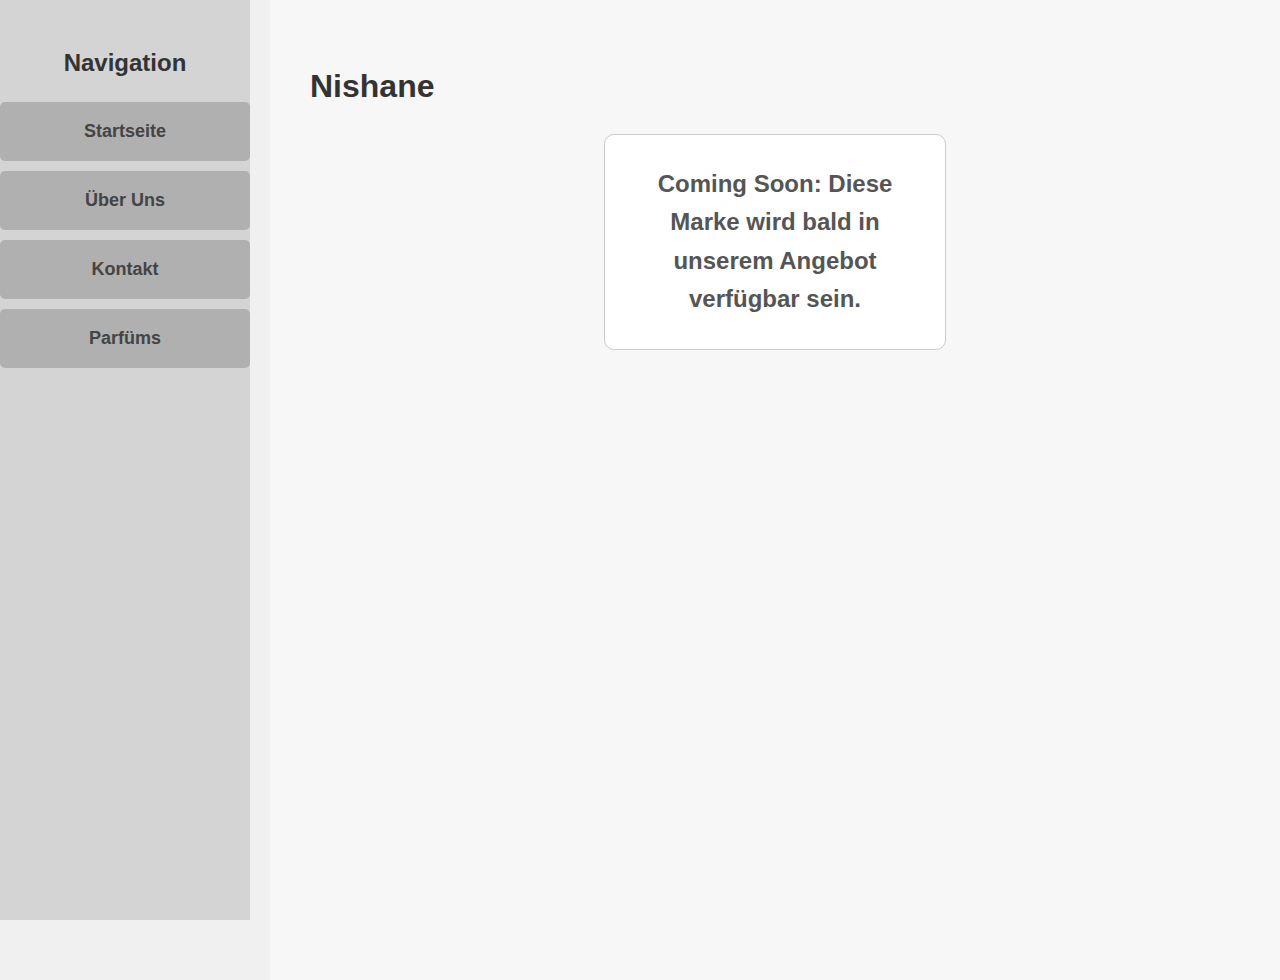
<file: products-nishane.html>
<!DOCTYPE html>
<html lang="de">
<head>
    <meta charset="UTF-8">
    <meta name="viewport" content="width=device-width, initial-scale=1.0">
    <title>Nishane - Parfümerie Luxuria</title>
    <style>
        body {
            font-family: Arial, sans-serif;
            margin: 0;
            padding: 0;
            background-color: #f0f0f0;
            color: #333;
            line-height: 1.6;
        }

        .sidebar {
            width: 250px;
            background-color: #d4d4d4;
            padding-top: 20px;
            position: fixed;
            height: 100vh;
            overflow-y: auto;
            z-index: 2;
        }

        .sidebar h3 {
            text-align: center;
            margin-bottom: 20px;
            font-size: 24px;
            color: #333;
            cursor: pointer;
        }

        .sidebar ul {
            list-style-type: none;
            padding: 0;
        }

        .sidebar ul li {
            margin: 10px 0;
        }

        .sidebar ul li a {
            text-decoration: none;
            color: #444;
            padding: 15px 20px;
            font-size: 18px;
            display: block;
            transition: background-color 0.3s ease;
            text-align: center;
            background-color: #b0b0b0;
            border-radius: 5px;
            font-weight: bold;
        }

        .sidebar ul li a:hover {
            background-color: #999;
        }

        .sidebar ul li a.sub-category {
            font-weight: normal;
        }

        .brands-list {
            display: none;
            padding-left: 10px;
        }

        .brands-list.active {
            display: block;
        }

        .brands-list li a {
            padding: 10px 15px;
            font-size: 16px;
            background-color: #c0c0c0;
            border-radius: 3px;
            font-weight: normal;
        }

        .brands-list li a:hover {
            background-color: #aaa;
        }

        .content {
            margin-left: 270px;
            padding: 40px;
            background-color: #f7f7f7;
            color: #333;
            min-height: 100vh;
        }

        .product-list {
            display: flex;
            flex-wrap: wrap;
            gap: 20px;
            justify-content: center;
        }

        .product-item {
            width: 300px;
            border: 1px solid #ccc;
            border-radius: 10px;
            overflow: hidden;
            background-color: #fff;
            text-align: center;
            padding: 20px;
        }

        .product-item h2 {
            font-size: 24px;
            margin: 10px 0;
            color: #555 !important;
        }

        @media (max-width: 768px) {
            .sidebar {
                transform: translateX(-260px);
                z-index: 3;
            }

            .sidebar.active {
                transform: translateX(0);
            }

            .content {
                margin-left: 0;
                padding-top: 60px;
            }

            .product-list {
                flex-direction: column;
                align-items: center;
            }
        }
    </style>
</head>
<body>

    <div class="sidebar" id="sidebar">
        <h3>Navigation</h3>
        <ul>
            <li><a href="index.html">Startseite</a></li>
            <li><a href="index.html#ueber-uns">Über Uns</a></li>
            <li><a href="index.html#kontakt">Kontakt</a></li>
            <li><a href="javascript:void(0)" onclick="toggleBrands()" class="main-category">Parfüms</a></li>
            <ul class="brands-list" id="brandsList">
                <li><a href="all-products.html" class="sub-category">Alle Parfüms</a></li>
                <li><a href="products-parfumsdemarley.html" class="sub-category">Parfums De Marley</a></li>
                <li><a href="products-xerjoff.html" class="sub-category">Xerjoff</a></li>
                <li><a href="products-initio.html" class="sub-category">Initio</a></li>
                <li><a href="products-montale.html" class="sub-category">Montale</a></li>
                <li><a href="products-mancera.html" class="sub-category">Mancera</a></li>
                <li><a href="products-nishane.html" class="sub-category">Nishane</a></li>
            </ul>
        </ul>
    </div>

    <div class="content">
        <h1>Nishane</h1>
        <div class="product-list">
            <div class="product-item">
                <h2>Coming Soon: Diese Marke wird bald in unserem Angebot verfügbar sein.</h2>
            </div>
        </div>
    </div>

    <script>
        function toggleBrands() {
            const brandsList = document.getElementById('brandsList');
            brandsList.classList.toggle('active');
        }
    </script>

</body>
</html>
</file>
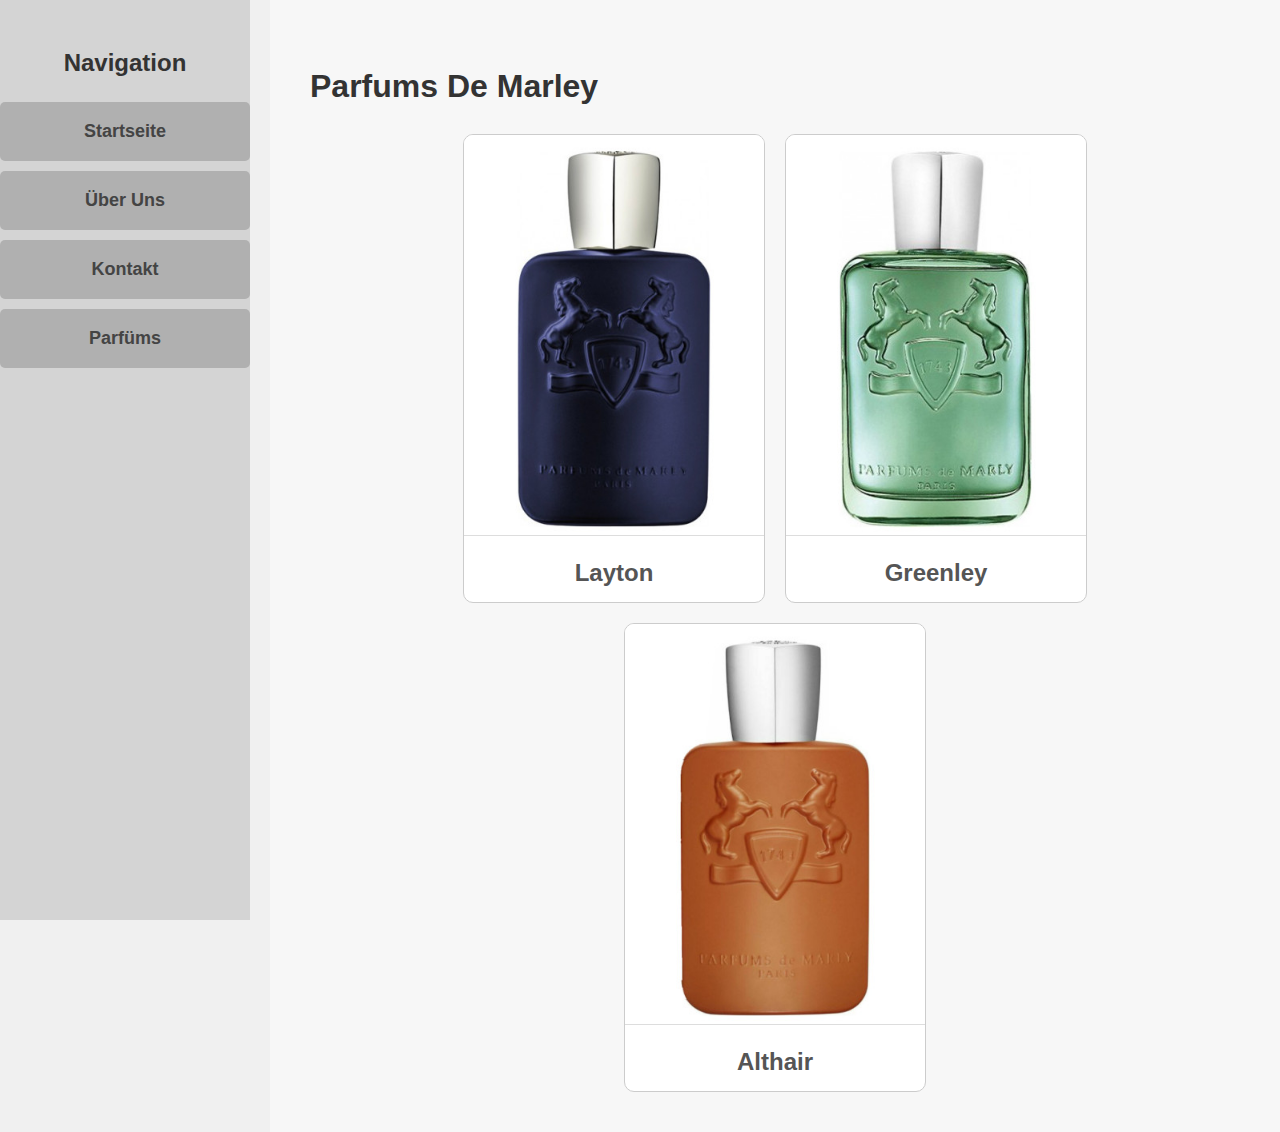
<file: products-parfumsdemarley.html>
<!DOCTYPE html>
<html lang="de">
<head>
    <meta charset="UTF-8">
    <meta name="viewport" content="width=device-width, initial-scale=1.0">
    <title>Parfums De Marley - Parfümerie Luxuria</title>
    <style>
        body {
            font-family: Arial, sans-serif;
            margin: 0;
            padding: 0;
            background-color: #f0f0f0;
            color: #333;
            line-height: 1.6;
        }

        .sidebar {
            width: 250px;
            background-color: #d4d4d4;
            padding-top: 20px;
            position: fixed;
            height: 100vh;
            overflow-y: auto;
            z-index: 2;
        }

        .sidebar h3 {
            text-align: center;
            margin-bottom: 20px;
            font-size: 24px;
            color: #333;
            cursor: pointer;
        }

        .sidebar ul {
            list-style-type: none;
            padding: 0;
        }

        .sidebar ul li {
            margin: 10px 0;
        }

        .sidebar ul li a {
            text-decoration: none;
            color: #444;
            padding: 15px 20px;
            font-size: 18px;
            display: block;
            transition: background-color 0.3s ease;
            text-align: center;
            background-color: #b0b0b0;
            border-radius: 5px;
            font-weight: bold;
        }

        .sidebar ul li a:hover {
            background-color: #999;
        }

        .sidebar ul li a.sub-category {
            font-weight: normal;
        }

        .brands-list {
            display: none;
            padding-left: 10px;
        }

        .brands-list.active {
            display: block;
        }

        .brands-list li a {
            padding: 10px 15px;
            font-size: 16px;
            background-color: #c0c0c0;
            border-radius: 3px;
            font-weight: normal;
        }

        .brands-list li a:hover {
            background-color: #aaa;
        }

        .content {
            margin-left: 270px;
            padding: 40px;
            background-color: #f7f7f7;
            color: #333;
            min-height: 100vh;
        }

        .product-list {
            display: flex;
            flex-wrap: wrap;
            gap: 20px;
            justify-content: center;
        }

        .product-item {
            width: 300px;
            border: 1px solid #ccc;
            border-radius: 10px;
            overflow: hidden;
            background-color: #fff;
            text-align: center;
        }

        .product-item img {
            width: 100%;
            height: auto;
            border-bottom: 1px solid #ddd;
        }

        .product-item h2 {
            font-size: 24px;
            margin: 10px 0;
            color: #555 !important;
        }

        @media (max-width: 768px) {
            .sidebar {
                transform: translateX(-260px);
                z-index: 3;
            }

            .sidebar.active {
                transform: translateX(0);
            }

            .content {
                margin-left: 0;
                padding-top: 60px;
            }

            .product-list {
                flex-direction: column;
                align-items: center;
            }
        }
    </style>
</head>
<body>

    <div class="sidebar" id="sidebar">
        <h3>Navigation</h3>
        <ul>
            <li><a href="index.html">Startseite</a></li>
            <li><a href="index.html#ueber-uns">Über Uns</a></li>
            <li><a href="index.html#kontakt">Kontakt</a></li>
            <li><a href="javascript:void(0)" onclick="toggleBrands()" class="main-category">Parfüms</a></li>
            <ul class="brands-list" id="brandsList">
                <li><a href="all-products.html" class="sub-category">Alle Parfüms</a></li>
                <li><a href="products-parfumsdemarley.html" class="sub-category">Parfums De Marley</a></li>
                <li><a href="products-xerjoff.html" class="sub-category">Xerjoff</a></li>
                <li><a href="products-initio.html" class="sub-category">Initio</a></li>
                <li><a href="products-montale.html" class="sub-category">Montale</a></li>
                <li><a href="products-mancera.html" class="sub-category">Mancera</a></li>
                <li><a href="products-nishane.html" class="sub-category">Nishane</a></li>
            </ul>
        </ul>
    </div>

    <div class="content">
        <h1>Parfums De Marley</h1>
        <div class="product-list">
            <div class="product-item">
                <img src="LAYTON.jpg" alt="Layton">
                <h2>Layton</h2>
            </div>
            <div class="product-item">
                <img src="GREENLEY.jpg" alt="Greenley">
                <h2>Greenley</h2>
            </div>
            <div class="product-item">
                <img src="ALTHAIR.jpg" alt="Althair">
                <h2>Althair</h2>
            </div>
        </div>
    </div>

    <script>
        function toggleBrands() {
            const brandsList = document.getElementById('brandsList');
            brandsList.classList.toggle('active');
        }
    </script>

</body>
</html>
</file>
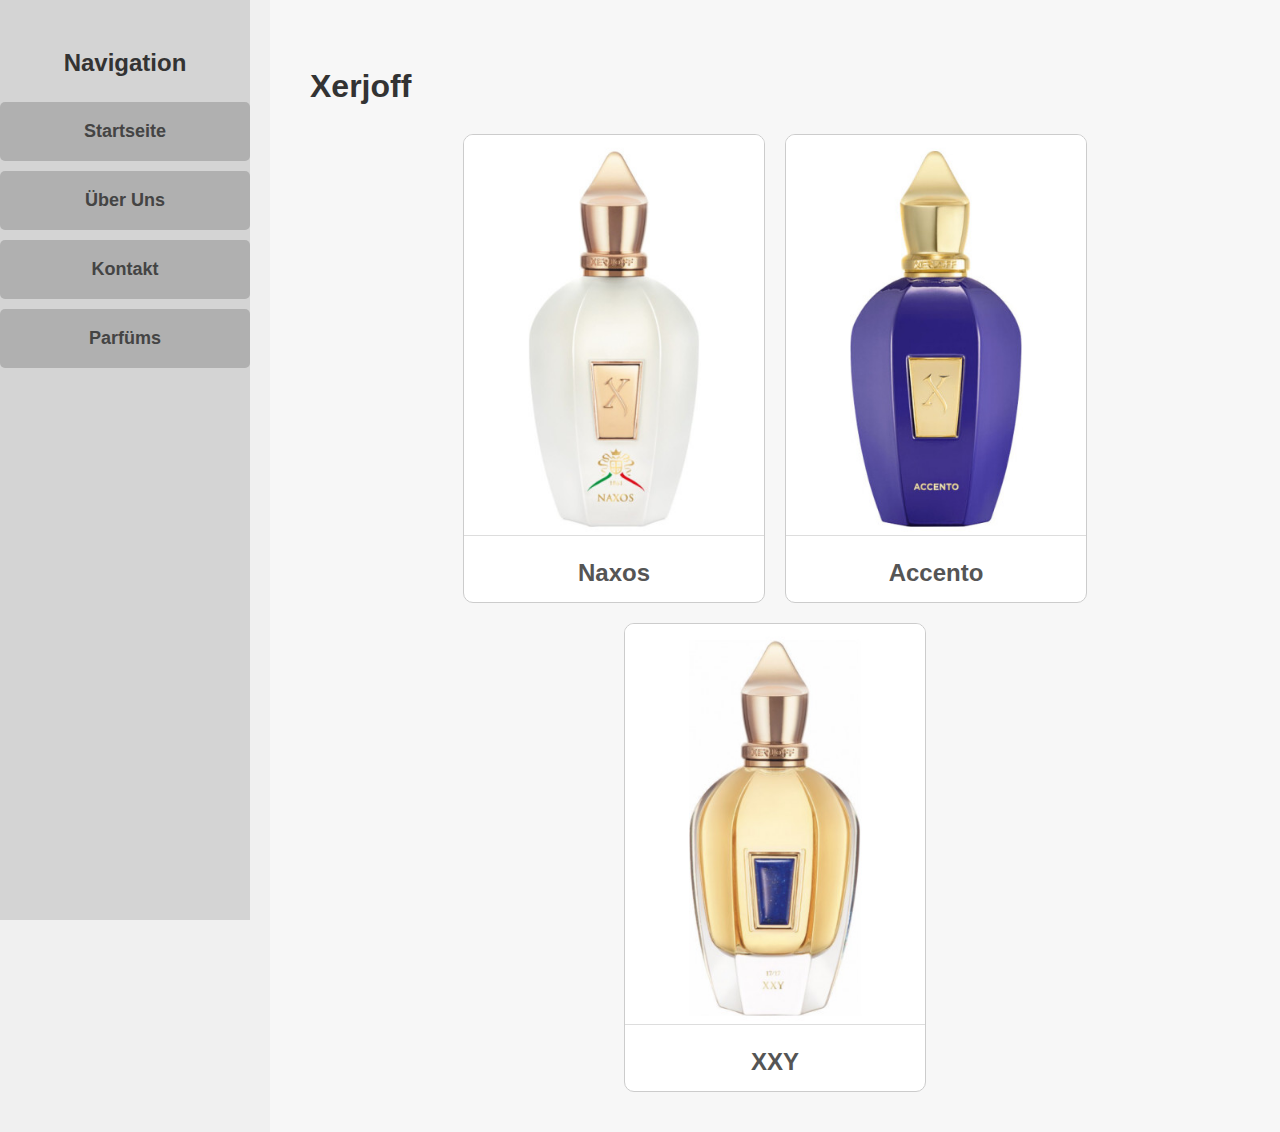
<file: products-xerjoff.html>
<!DOCTYPE html>
<html lang="de">
<head>
    <meta charset="UTF-8">
    <meta name="viewport" content="width=device-width, initial-scale=1.0">
    <title>Xerjoff - Parfümerie Luxuria</title>
    <style>
        body {
            font-family: Arial, sans-serif;
            margin: 0;
            padding: 0;
            background-color: #f0f0f0;
            color: #333;
            line-height: 1.6;
        }

        .sidebar {
            width: 250px;
            background-color: #d4d4d4;
            padding-top: 20px;
            position: fixed;
            height: 100vh;
            overflow-y: auto;
            z-index: 2;
        }

        .sidebar h3 {
            text-align: center;
            margin-bottom: 20px;
            font-size: 24px;
            color: #333;
            cursor: pointer;
        }

        .sidebar ul {
            list-style-type: none;
            padding: 0;
        }

        .sidebar ul li {
            margin: 10px 0;
        }

        .sidebar ul li a {
            text-decoration: none;
            color: #444;
            padding: 15px 20px;
            font-size: 18px;
            display: block;
            transition: background-color 0.3s ease;
            text-align: center;
            background-color: #b0b0b0;
            border-radius: 5px;
            font-weight: bold;
        }

        .sidebar ul li a:hover {
            background-color: #999;
        }

        .sidebar ul li a.sub-category {
            font-weight: normal;
        }

        .brands-list {
            display: none;
            padding-left: 10px;
        }

        .brands-list.active {
            display: block;
        }

        .brands-list li a {
            padding: 10px 15px;
            font-size: 16px;
            background-color: #c0c0c0;
            border-radius: 3px;
            font-weight: normal;
        }

        .brands-list li a:hover {
            background-color: #aaa;
        }

        .content {
            margin-left: 270px;
            padding: 40px;
            background-color: #f7f7f7;
            color: #333;
            min-height: 100vh;
        }

        .product-list {
            display: flex;
            flex-wrap: wrap;
            gap: 20px;
            justify-content: center;
        }

        .product-item {
            width: 300px;
            border: 1px solid #ccc;
            border-radius: 10px;
            overflow: hidden;
            background-color: #fff;
            text-align: center;
        }

        .product-item img {
            width: 100%;
            height: auto;
            border-bottom: 1px solid #ddd;
        }

        .product-item h2 {
            font-size: 24px;
            margin: 10px 0;
            color: #555 !important;
        }

        @media (max-width: 768px) {
            .sidebar {
                transform: translateX(-260px);
                z-index: 3;
            }

            .sidebar.active {
                transform: translateX(0);
            }

            .content {
                margin-left: 0;
                padding-top: 60px;
            }

            .product-list {
                flex-direction: column;
                align-items: center;
            }
        }
    </style>
</head>
<body>

    <div class="sidebar" id="sidebar">
        <h3>Navigation</h3>
        <ul>
            <li><a href="index.html">Startseite</a></li>
            <li><a href="index.html#ueber-uns">Über Uns</a></li>
            <li><a href="index.html#kontakt">Kontakt</a></li>
            <li><a href="javascript:void(0)" onclick="toggleBrands()" class="main-category">Parfüms</a></li>
            <ul class="brands-list" id="brandsList">
                <li><a href="all-products.html" class="sub-category">Alle Parfüms</a></li>
                <li><a href="products-parfumsdemarley.html" class="sub-category">Parfums De Marley</a></li>
                <li><a href="products-xerjoff.html" class="sub-category">Xerjoff</a></li>
                <li><a href="products-initio.html" class="sub-category">Initio</a></li>
                <li><a href="products-montale.html" class="sub-category">Montale</a></li>
                <li><a href="products-mancera.html" class="sub-category">Mancera</a></li>
                <li><a href="products-nishane.html" class="sub-category">Nishane</a></li>
            </ul>
        </ul>
    </div>

    <div class="content">
        <h1>Xerjoff</h1>
        <div class="product-list">
            <div class="product-item">
                <img src="NAXOS.jpg" alt="Naxos">
                <h2>Naxos</h2>
            </div>
            <div class="product-item">
                <img src="ACCENTO.jpg" alt="Accento">
                <h2>Accento</h2>
            </div>
            <div class="product-item">
                <img src="XXY.jpg" alt="XXY">
                <h2>XXY</h2>
            </div>
        </div>
    </div>

    <script>
        function toggleBrands() {
            const brandsList = document.getElementById('brandsList');
            brandsList.classList.toggle('active');
        }
    </script>

</body>
</html>
</file>
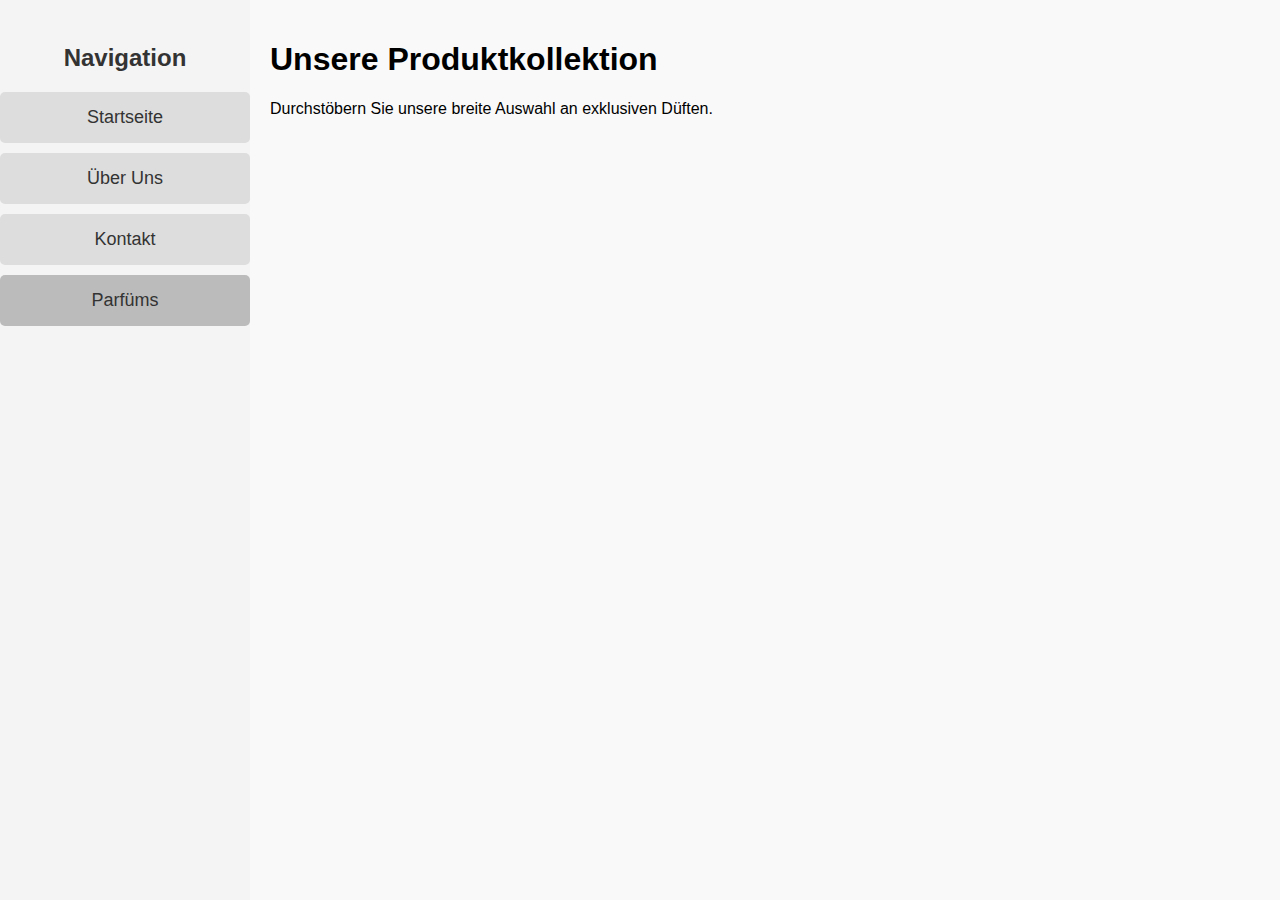
<file: products.html>
<!DOCTYPE html>
<html lang="de">
<head>
    <meta charset="UTF-8">
    <meta name="viewport" content="width=device-width, initial-scale=1.0">
    <title>Produkte - Parfümerie Luxuria</title>
    <style>
        /* Grundlegende Stile */
        body {
            font-family: Arial, sans-serif;
            margin: 0;
            padding: 0;
            display: flex;
            background-color: #f9f9f9;
        }

        /* Seitenleisten-Stil */
        .sidebar {
            width: 250px;
            background-color: #f4f4f4;
            padding-top: 20px;
            position: fixed;
            height: 100vh;
            overflow-y: auto;
            transition: transform 0.3s ease;
            transform: translateX(0);
            z-index: 999;
        }

        .sidebar.hidden {
            transform: translateX(-260px);
        }

        .sidebar h3 {
            text-align: center;
            margin-bottom: 20px;
            font-size: 24px;
            color: #333;
            cursor: pointer;
        }

        .sidebar ul {
            list-style-type: none;
            padding: 0;
        }

        .sidebar ul li {
            margin: 10px 0;
        }

        .sidebar ul li a {
            text-decoration: none;
            color: #333;
            padding: 15px 20px;
            font-size: 18px;
            display: block;
            transition: background-color 0.3s ease;
            text-align: center;
            background-color: #ddd;
            border-radius: 5px;
        }

        .sidebar ul li a:hover {
            background-color: #ccc;
        }

        .sidebar .brands-list {
            display: none;
            padding-left: 20px;
        }

        .sidebar ul li.brands a {
            padding: 15px 20px;
            font-size: 18px;
            background-color: #bbb;
        }

        .sidebar ul li.brands.active + .brands-list {
            display: block;
        }

        /* Inhalt-Layout */
        .content {
            margin-left: 250px;
            padding: 20px;
            flex: 1;
        }

        /* Toggle-Button für mobile Ansicht */
        .toggle-btn {
            position: fixed;
            top: 20px;
            left: 20px;
            background-color: #333;
            color: #fff;
            padding: 10px 15px;
            cursor: pointer;
            z-index: 1000;
            display: none;
        }

        @media (max-width: 768px) {
            .sidebar {
                transform: translateX(-260px);
            }

            .sidebar.active {
                transform: translateX(0);
            }

            .toggle-btn {
                display: block;
            }

            .content {
                margin-left: 0;
                padding-top: 60px;
            }
        }
    </style>
</head>
<body>

    <div class="toggle-btn" onclick="toggleSidebar()">☰ Menü</div>

    <div class="sidebar" id="sidebar">
        <h3>Navigation</h3>
        <ul>
            <li><a href="index.html">Startseite</a></li>
            <li><a href="ueber-uns.html">Über Uns</a></li>
            <li><a href="kontakt.html">Kontakt</a></li>
            <li class="brands"><a href="javascript:void(0)" onclick="toggleBrands()">Parfüms</a></li>
            <ul class="brands-list">
                <li><a href="products-parfumsdemarley.html">Parfums De Marley</a></li>
                <li><a href="products-xerjoff.html">Xerjoff</a></li>
                <li><a href="products-initio.html">Initio</a></li>
                <li><a href="products-montale.html">Montale</a></li>
                <li><a href="products-mancera.html">Mancera</a></li>
                <li><a href="products-nishane.html">Nishane</a></li>
            </ul>
        </ul>
    </div>

    <div class="content">
        <h1>Unsere Produktkollektion</h1>
        <p>Durchstöbern Sie unsere breite Auswahl an exklusiven Düften.</p>
        <!-- Hier können allgemeine Produkte aufgelistet werden -->
    </div>

    <script>
        function toggleSidebar() {
            const sidebar = document.getElementById('sidebar');
            sidebar.classList.toggle('active');
        }

        function toggleBrands() {
            const brands = document.querySelector('.brands');
            brands.classList.toggle('active');
        }
    </script>

</body>
</html>
</file>
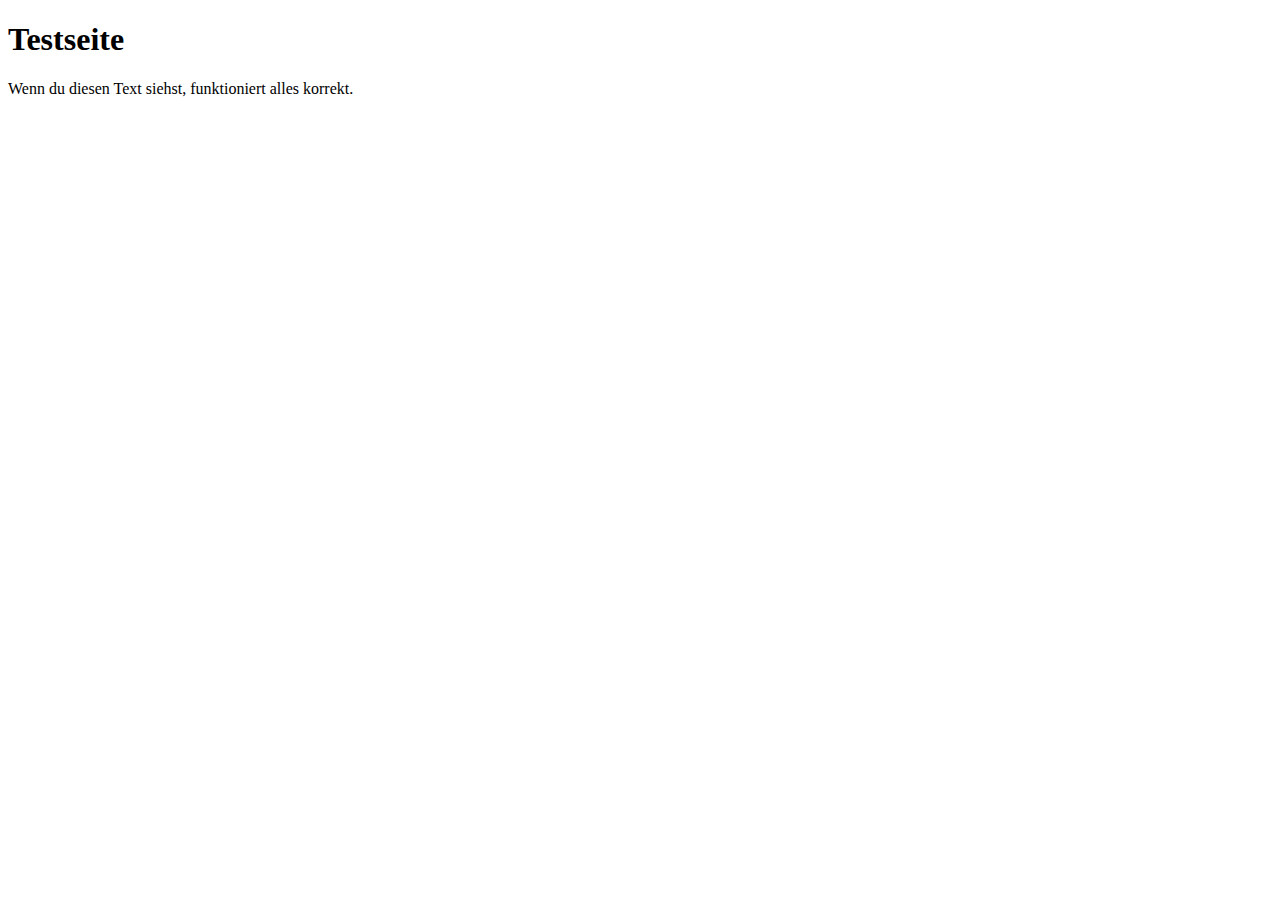
<file: test.html>
<!DOCTYPE html>
<html lang="de">
<head>
    <meta charset="UTF-8">
    <meta name="viewport" content="width=device-width, initial-scale=1.0">
    <title>Testseite</title>
</head>
<body>

    <h1>Testseite</h1>
    <p>Wenn du diesen Text siehst, funktioniert alles korrekt.</p>

</body>
</html>
</file>
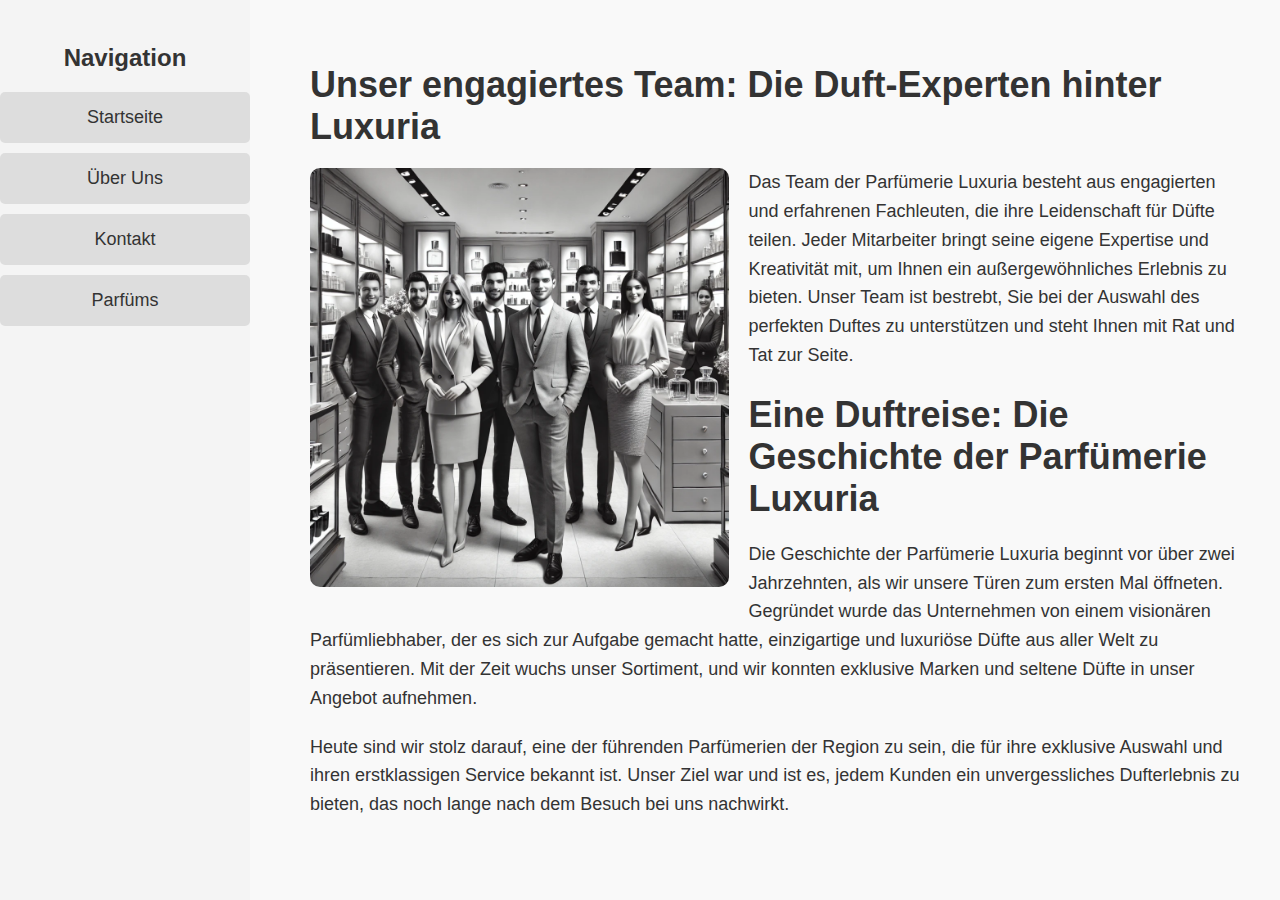
<file: ueber-uns.html>
<!DOCTYPE html>
<html lang="de">
<head>
    <meta charset="UTF-8">
    <meta name="viewport" content="width=device-width, initial-scale=1.0">
    <title>Über Uns - Parfümerie Luxuria</title>
    <style>
        body {
            font-family: Arial, sans-serif;
            margin: 0;
            padding: 0;
            background-color: #f9f9f9;
            color: #333;
            overflow-x: hidden;
        }

        .sidebar {
            width: 250px;
            background-color: #f4f4f4;
            padding-top: 20px;
            position: fixed;
            height: 100vh;
            overflow-y: auto;
            z-index: 2;
        }

        .sidebar h3 {
            text-align: center;
            margin-bottom: 20px;
            font-size: 24px;
            color: #333;
            cursor: pointer;
        }

        .sidebar ul {
            list-style-type: none;
            padding: 0;
        }

        .sidebar ul li {
            margin: 10px 0;
        }

        .sidebar ul li a {
            text-decoration: none;
            color: #333;
            padding: 15px 20px;
            font-size: 18px;
            display: block;
            transition: background-color 0.3s ease;
            text-align: center;
            background-color: #ddd;
            border-radius: 5px;
        }

        .sidebar ul li a:hover {
            background-color: #ccc;
        }

        .brands-list {
            display: none;
            padding-left: 20px;
        }

        .brands-list.active {
            display: block;
        }

        .content {
            margin-left: 270px;
            padding: 40px;
        }

        .content h1 {
            font-size: 36px;
            margin-bottom: 20px;
            color: #333;
        }

        .content img {
            max-width: 45%;
            height: auto;
            float: left;
            margin-right: 20px;
            margin-bottom: 20px;
            border-radius: 10px;
        }

        .content p {
            font-size: 18px;
            line-height: 1.6;
            margin-bottom: 20px;
        }

        @media (max-width: 768px) {
            .content img {
                float: none;
                margin-right: 0;
                margin-bottom: 20px;
                max-width: 100%;
            }
        }
    </style>
</head>
<body>

    <div class="sidebar" id="sidebar">
        <h3>Navigation</h3>
        <ul>
            <li><a href="index.html">Startseite</a></li>
            <li><a href="ueber-uns.html">Über Uns</a></li>
            <li><a href="kontakt.html">Kontakt</a></li>
            <li><a href="javascript:void(0)" onclick="toggleBrands()">Parfüms</a></li>
            <ul class="brands-list" id="brandsList">
                <li><a href="products-parfumsdemarley.html">Parfums De Marley</a></li>
                <li><a href="products-xerjoff.html">Xerjoff</a></li>
                <li><a href="products-initio.html">Initio</a></li>
                <li><a href="products-montale.html">Montale</a></li>
                <li><a href="products-mancera.html">Mancera</a></li>
                <li><a href="products-nishane.html">Nishane</a></li>
            </ul>
        </ul>
    </div>

    <div class="content">
        <h1>Unser engagiertes Team: Die Duft-Experten hinter Luxuria</h1>
        <img src="A_monochrome,_realistic_image_of_a_perfume_shop_te.png" alt="Parfümerieteam">
        <p>Das Team der Parfümerie Luxuria besteht aus engagierten und erfahrenen Fachleuten, die ihre Leidenschaft für Düfte teilen. Jeder Mitarbeiter bringt seine eigene Expertise und Kreativität mit, um Ihnen ein außergewöhnliches Erlebnis zu bieten. Unser Team ist bestrebt, Sie bei der Auswahl des perfekten Duftes zu unterstützen und steht Ihnen mit Rat und Tat zur Seite.</p>
        
        <h1>Eine Duftreise: Die Geschichte der Parfümerie Luxuria</h1>
        <p>Die Geschichte der Parfümerie Luxuria beginnt vor über zwei Jahrzehnten, als wir unsere Türen zum ersten Mal öffneten. Gegründet wurde das Unternehmen von einem visionären Parfümliebhaber, der es sich zur Aufgabe gemacht hatte, einzigartige und luxuriöse Düfte aus aller Welt zu präsentieren. Mit der Zeit wuchs unser Sortiment, und wir konnten exklusive Marken und seltene Düfte in unser Angebot aufnehmen.</p>
        <p>Heute sind wir stolz darauf, eine der führenden Parfümerien der Region zu sein, die für ihre exklusive Auswahl und ihren erstklassigen Service bekannt ist. Unser Ziel war und ist es, jedem Kunden ein unvergessliches Dufterlebnis zu bieten, das noch lange nach dem Besuch bei uns nachwirkt.</p>
    </div>

    <script>
        function toggleBrands() {
            const brandsList = document.getElementById('brandsList');
            brandsList.classList.toggle('active');
        }
    </script>

</body>
</html>
</file>
<file: styles.css>
body {
    font-family: Arial, sans-serif;
    margin: 0;
    padding: 0;
    background-color: #f4f4f4;
    color: #333;
}

header {
    background-color: #333;
    color: #fff;
    padding: 10px 0;
}

header .logo h1 {
    margin: 0;
    padding-left: 20px;
}

nav ul {
    list-style: none;
    padding: 0;
    margin: 0;
    display: flex;
    justify-content: flex-end;
    margin-right: 20px;
}

nav ul li {
    margin-left: 20px;
}

nav ul li a {
    color: #fff;
    text-decoration: none;
    padding: 5px 10px;
}

nav ul li a:hover {
    background-color: #555;
    border-radius:
</file>
